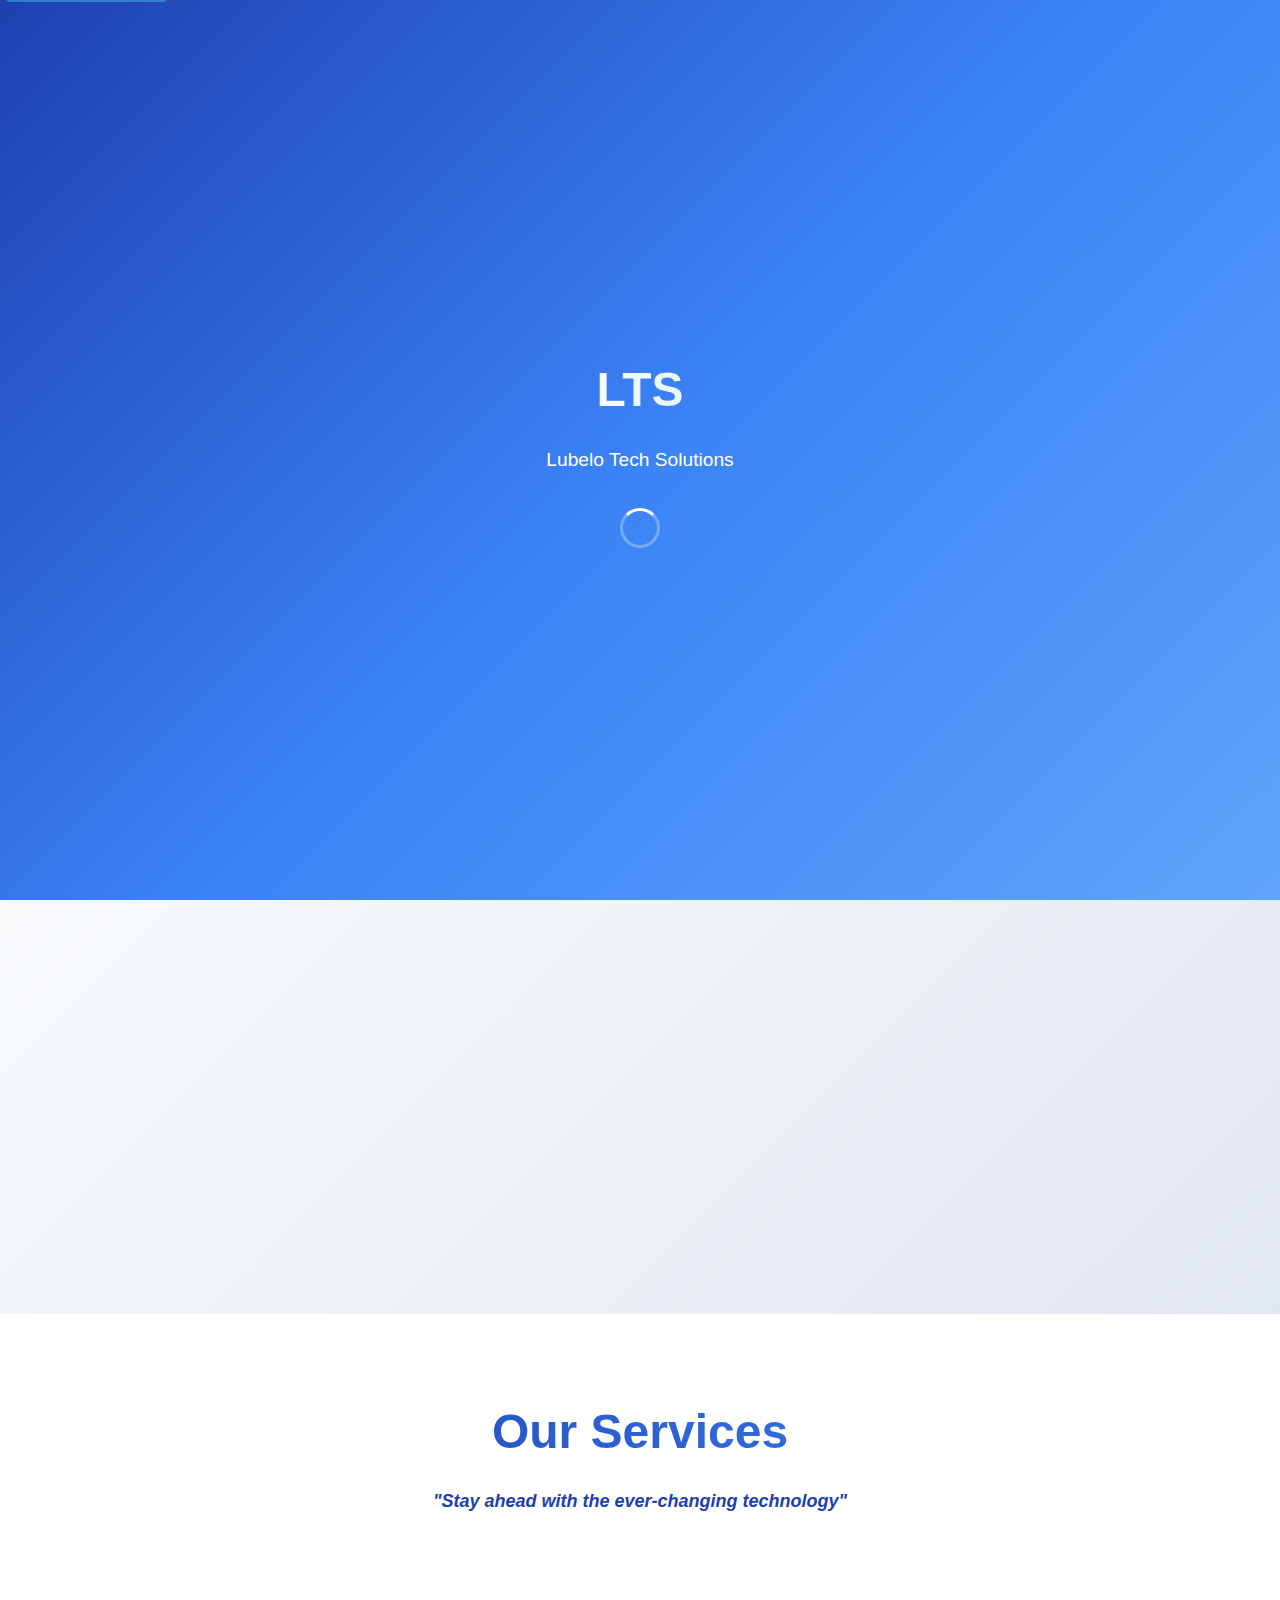
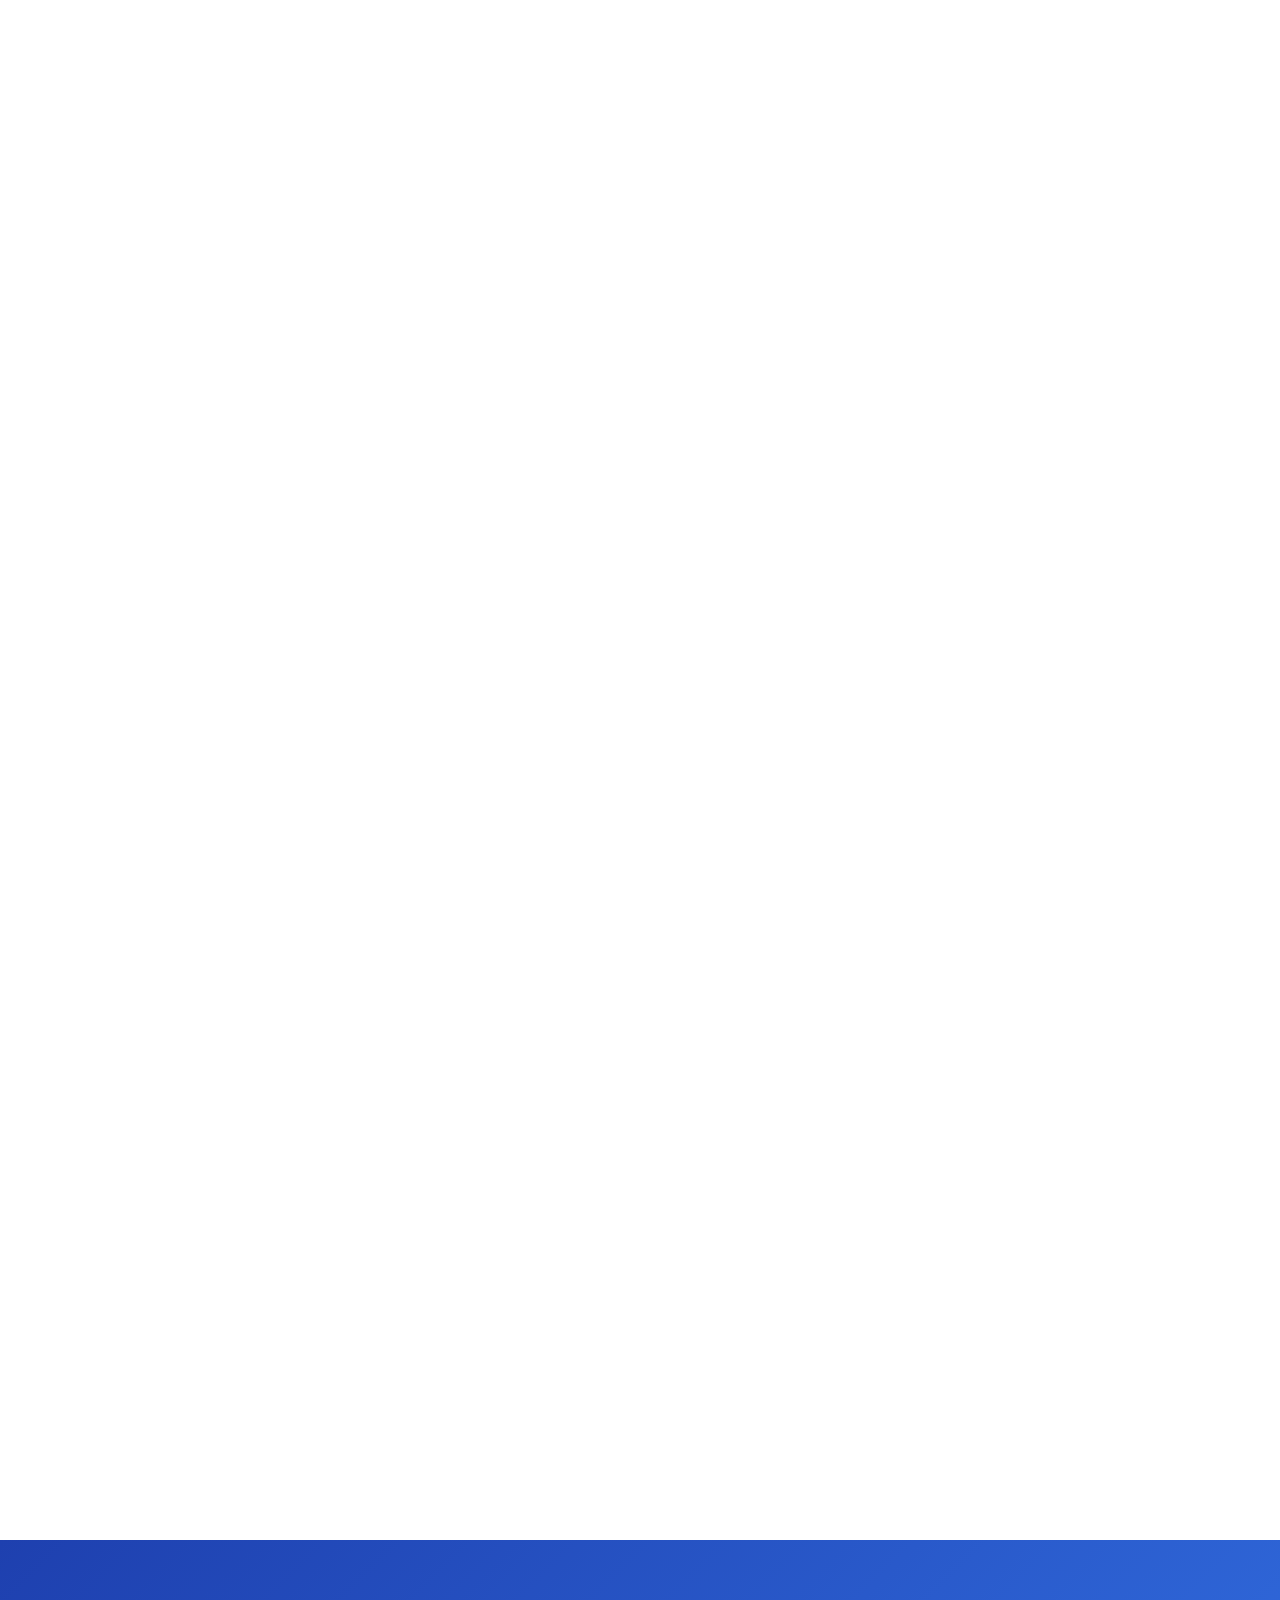
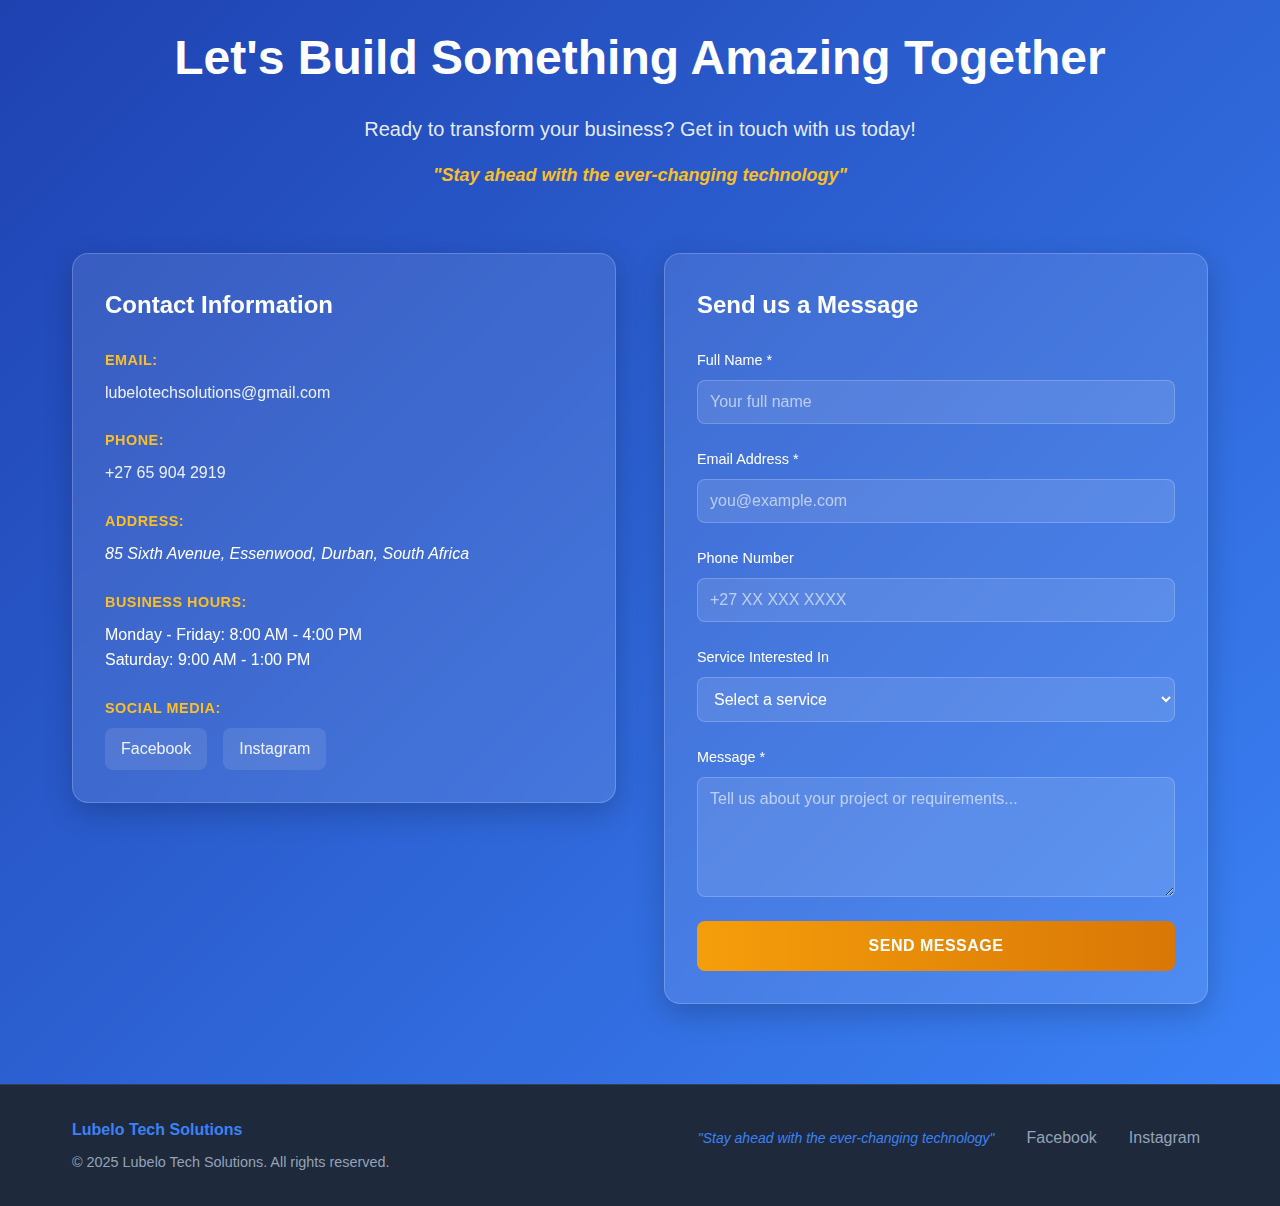
<file: index.html>
<!DOCTYPE html>
<html lang="en">
<head>
    <meta charset="UTF-8">
    <meta name="google-site-verification" content="DwXBTq2AHGKpTJdeKdavl1dFDHD_3O7kq5tmnjCTs0k" />    <meta name="viewport" content="width=device-width, initial-scale=1.0">
    <title>Lubelo Tech Solutions - Professional IT Services in Durban</title>
    <meta name="description" content="Lubelo Tech Solutions provides professional IT services in Durban including website design, cybersecurity, cloud services, and technical support. Stay ahead with ever-changing technology.">
    <meta name="keywords" content="IT services Durban, website design, cybersecurity, cloud services, technical support, Lubelo Tech Solutions">
    <meta name="author" content="Lubelo Tech Solutions">
    
    <!-- Open Graph Meta Tags -->
    <meta property="og:title" content="Lubelo Tech Solutions - Professional IT Services">
    <meta property="og:description" content="Your trusted partner for digital transformation and technology excellence in Durban.">
    <meta property="og:type" content="website">
    <meta property="og:url" content="https://lubelotechsolutions.com">
    
    <!-- Favicon -->
    <link rel="icon" type="image/x-icon" href="data:image/svg+xml,<svg xmlns='http://www.w3.org/2000/svg' viewBox='0 0 100 100'><text y='.9em' font-size='90'>💻</text></svg>">
    
    <!-- Preload critical resources -->
    <link rel="preload" href="styles.css" as="style">
    <link rel="preload" href="script.js" as="script">
    
    <link rel="stylesheet" href="styles.css">
</head>
<body>
    <!-- Loading Screen -->
    <div id="loading-screen" class="loading-screen">
        <div class="loading-content">
            <div class="loading-logo">LTS</div>
            <div class="loading-text">Lubelo Tech Solutions</div>
            <div class="loading-spinner"></div>
        </div>
    </div>

    <!-- Header -->
    <header id="header" class="header" role="banner">
        <div class="container">
            <div class="navbar">
                <div class="brand" aria-label="Lubelo Tech Solutions">
                    <span class="brand-text">Lubelo Tech Solutions</span>
                </div>
                
                <!-- Desktop Navigation -->
                <nav class="nav-desktop" role="navigation" aria-label="Main navigation">
                    <a href="#home" class="nav-link" aria-label="Go to Home section">Home</a>
                    <a href="#about" class="nav-link" aria-label="Go to About section">About</a>
                    <a href="#services" class="nav-link" aria-label="Go to Services section">Services</a>
                    <a href="#contact" class="nav-link" aria-label="Go to Contact section">Contact</a>
                </nav>

                <!-- Mobile Menu Button -->
                <button class="menu-toggle" id="menu-toggle" aria-label="Toggle mobile menu" aria-expanded="false">
                    <span class="hamburger"></span>
                    <span class="hamburger"></span>
                    <span class="hamburger"></span>
                </button>
            </div>

            <!-- Mobile Navigation -->
            <div class="nav-mobile" id="nav-mobile" role="navigation" aria-label="Mobile navigation">
                <nav>
                    <a href="#home" class="nav-link-mobile" aria-label="Go to Home section">Home</a>
                    <a href="#about" class="nav-link-mobile" aria-label="Go to About section">About</a>
                    <a href="#services" class="nav-link-mobile" aria-label="Go to Services section">Services</a>
                    <a href="#contact" class="nav-link-mobile" aria-label="Go to Contact section">Contact</a>
                </nav>
            </div>
        </div>
    </header>

    <!-- Skip to main content for accessibility -->
    <a href="#main-content" class="skip-link">Skip to main content</a>

    <main id="main-content">
        <!-- Hero Section -->
        <section id="home" class="hero" role="banner" aria-label="Hero section">
            <div class="hero-background" aria-hidden="true"></div>
            <div class="hero-overlay" aria-hidden="true"></div>
            
            <!-- Animated Background Elements -->
            <div class="hero-animations" aria-hidden="true">
                <div class="floating-circle circle-1"></div>
                <div class="floating-circle circle-2"></div>
            </div>

            <div class="hero-content">
                <h1 class="hero-title">
                    Empowering Your Business with 
                    <span class="hero-highlight">Innovative IT Solutions</span>
                </h1>
                <div class="hero-slogan" role="text">"Stay ahead with the ever-changing technology"</div>
                <button class="btn-primary" onclick="scrollToSection('contact')" aria-label="Contact us to get started">
                    Get Started Today
                </button>
            </div>
        </section>

        <!-- About Section -->
        <section id="about" class="about" role="region" aria-labelledby="about-heading">
            <div class="container">
                <h2 id="about-heading" class="sr-only">About Lubelo Tech Solutions</h2>
                <div class="about-grid">
                    <article class="about-card card-one">
                        <h3>Who We Are</h3>
                        <p>Lubelo Tech Solutions is a Durban-based tech company focused on delivering cost-effective IT services and digital solutions to individuals, startups, and small businesses across South Africa.</p>
                    </article>

                    <article class="about-card card-two">
                        <h3>Vision</h3>
                        <p>To be a trusted leader in South Africa's tech landscape by enabling individuals and businesses to thrive through accessible and innovative technology solutions.</p>
                    </article>

                    <article class="about-card card-three">
                        <h3>Mission</h3>
                        <p>To deliver human-centered, professional, and practical tech solutions that support local economic development and digital transformation — one client at a time.</p>
                    </article>
                </div>
            </div>
        </section>

        <!-- Services Section -->
        <section id="services" class="services" role="region" aria-labelledby="services-heading">
            <div class="container">
                <div class="section-header">
                    <h2 id="services-heading" class="section-title">Our Services</h2>
                    <p class="section-slogan">"Stay ahead with the ever-changing technology"</p>
                </div>

                <div class="services-grid" role="list">
                    <article class="service-card" role="listitem">
                        <div class="service-icon" aria-hidden="true">
                            <svg width="32" height="32" viewBox="0 0 24 24" fill="none" stroke="currentColor" stroke-width="2" aria-hidden="true">
                                <polyline points="16,18 22,12 16,6"></polyline>
                                <polyline points="8,6 2,12 8,18"></polyline>
                            </svg>
                        </div>
                        <h3>Custom Website Design</h3>
                        <p>Professional, responsive websites using modern technologies like HTML5, CSS3, React, and WordPress. Built for performance, SEO, and exceptional user experience.</p>
                    </article>

                    <article class="service-card" role="listitem">
                        <div class="service-icon" aria-hidden="true">
                            <svg width="32" height="32" viewBox="0 0 24 24" fill="none" stroke="currentColor" stroke-width="2" aria-hidden="true">
                                <circle cx="12" cy="12" r="10"></circle>
                                <path d="m4.93 4.93 4.24 4.24"></path>
                                <path d="m14.83 9.17 4.24-4.24"></path>
                                <path d="m14.83 14.83 4.24 4.24"></path>
                                <path d="m9.17 14.83-4.24 4.24"></path>
                            </svg>
                        </div>
                        <h3>E-commerce Development</h3>
                        <p>Secure, scalable online stores with integrated payment gateways. Specializing in WooCommerce, Shopify, and custom solutions that drive sales and revenue growth.</p>
                    </article>

                    <article class="service-card" role="listitem">
                        <div class="service-icon" aria-hidden="true">
                            <svg width="32" height="32" viewBox="0 0 24 24" fill="none" stroke="currentColor" stroke-width="2" aria-hidden="true">
                                <ellipse cx="12" cy="5" rx="9" ry="3"></ellipse>
                                <path d="m3 5 9 9 9-9"></path>
                                <path d="m3 12 9 9 9-9"></path>
                                <path d="m3 5v14c0 1.66 4 3 9 3s9-1.34 9-3V5"></path>
                            </svg>
                        </div>
                        <h3>CMS Solutions</h3>
                        <p>User-friendly content management systems built on WordPress, Joomla, or custom platforms. Easy to update, secure, and scalable for your business growth.</p>
                    </article>

                    <article class="service-card" role="listitem">
                        <div class="service-icon" aria-hidden="true">
                            <svg width="32" height="32" viewBox="0 0 24 24" fill="none" stroke="currentColor" stroke-width="2" aria-hidden="true">
                                <polygon points="13,2 3,14 12,14 11,22 21,10 12,10 13,2"></polygon>
                            </svg>
                        </div>
                        <h3>Landing Pages</h3>
                        <p>High-converting single-page microsites designed for campaigns, product launches, and lead generation. Optimized for maximum conversion rates and ROI.</p>
                    </article>

                    <article class="service-card" role="listitem">
                        <div class="service-icon" aria-hidden="true">
                            <svg width="32" height="32" viewBox="0 0 24 24" fill="none" stroke="currentColor" stroke-width="2" aria-hidden="true">
                                <path d="M14.7 6.3a1 1 0 0 0 0 1.4l1.6 1.6a1 1 0 0 0 1.4 0l3.77-3.77a6 6 0 0 1-7.94 7.94l-6.91 6.91a2.12 2.12 0 0 1-3-3l6.91-6.91a6 6 0 0 1 7.94-7.94l-3.76 3.76z"></path>
                            </svg>
                        </div>
                        <h3>Website Maintenance</h3>
                        <p>Comprehensive ongoing support including security updates, plugin management, performance optimization, and regular backups to keep your site running smoothly.</p>
                    </article>

                    <article class="service-card" role="listitem">
                        <div class="service-icon" aria-hidden="true">
                            <svg width="32" height="32" viewBox="0 0 24 24" fill="none" stroke="currentColor" stroke-width="2" aria-hidden="true">
                                <rect width="20" height="14" x="2" y="3" rx="2"></rect>
                                <line x1="8" x2="16" y1="21" y2="21"></line>
                                <line x1="12" x2="12" y1="17" y2="21"></line>
                            </svg>
                        </div>
                        <h3>SEO Services</h3>
                        <p>Complete SEO optimization including on-page setup, technical audits, speed improvements, and keyword strategy to boost your search rankings and visibility.</p>
                    </article>

                    <article class="service-card" role="listitem">
                        <div class="service-icon" aria-hidden="true">
                            <svg width="32" height="32" viewBox="0 0 24 24" fill="none" stroke="currentColor" stroke-width="2" aria-hidden="true">
                                <path d="m3 11 18-5v12L3 14v-3z"></path>
                                <path d="m11.6 16.8a3 3 0 1 1-5.8-1.6"></path>
                            </svg>
                        </div>
                        <h3>Help Desk Support</h3>
                        <p>Professional remote and on-site technical support for hardware, software, and user devices. Quick response times and expert problem resolution guaranteed.</p>
                    </article>

                    <article class="service-card" role="listitem">
                        <div class="service-icon" aria-hidden="true">
                            <svg width="32" height="32" viewBox="0 0 24 24" fill="none" stroke="currentColor" stroke-width="2" aria-hidden="true">
                                <rect width="16" height="6" x="4" y="2" rx="2"></rect>
                                <rect width="6" height="16" x="9" y="4" rx="2"></rect>
                            </svg>
                        </div>
                        <h3>Network Setup & Configuration</h3>
                        <p>Professional LAN/Wi-Fi setup, router configuration, and secure networking solutions. Ensuring reliable, fast, and secure connectivity for your business operations.</p>
                    </article>

                    <article class="service-card" role="listitem">
                        <div class="service-icon" aria-hidden="true">
                            <svg width="32" height="32" viewBox="0 0 24 24" fill="none" stroke="currentColor" stroke-width="2" aria-hidden="true">
                                <path d="M12 22s8-4 8-10V5l-8-3-8 3v7c0 6 8 10 8 10"></path>
                            </svg>
                        </div>
                        <h3>Cybersecurity Solutions</h3>
                        <p>Comprehensive security including antivirus deployment, firewall configuration, and staff training on security best practices to protect your business from threats.</p>
                    </article>

                    <article class="service-card" role="listitem">
                        <div class="service-icon" aria-hidden="true">
                            <svg width="32" height="32" viewBox="0 0 24 24" fill="none" stroke="currentColor" stroke-width="2" aria-hidden="true">
                                <path d="M4 14.899A7 7 0 1 1 15.71 8h1.79a4.5 4.5 0 0 1 2.5 8.242"></path>
                                <path d="m12 12-3 3h6l-3-3Z"></path>
                            </svg>
                        </div>
                        <h3>Cloud Services & Migration</h3>
                        <p>Seamless migration to Microsoft 365, Google Workspace, AWS, and other cloud platforms. Improve collaboration, security, and accessibility for your team.</p>
                    </article>

                    <article class="service-card" role="listitem">
                        <div class="service-icon" aria-hidden="true">
                            <svg width="32" height="32" viewBox="0 0 24 24" fill="none" stroke="currentColor" stroke-width="2" aria-hidden="true">
                                <path d="M16 21v-2a4 4 0 0 0-4-4H6a4 4 0 0 0-4 4v2"></path>
                                <circle cx="9" cy="7" r="4"></circle>
                                <path d="m22 21-3-3m0 0a5.5 5.5 0 1 1-7.78-7.78 5.5 5.5 0 0 1 7.78 7.78Z"></path>
                            </svg>
                        </div>
                        <h3>CCTV Installation & Maintenance</h3>
                        <p>Professional surveillance solutions for homes and businesses. Complete installation, setup, and ongoing maintenance for enhanced security and peace of mind.</p>
                    </article>

                    <article class="service-card" role="listitem">
                        <div class="service-icon" aria-hidden="true">
                            <svg width="32" height="32" viewBox="0 0 24 24" fill="none" stroke="currentColor" stroke-width="2" aria-hidden="true">
                                <rect width="14" height="20" x="5" y="2" rx="2" ry="2"></rect>
                                <path d="M12 18h.01"></path>
                            </svg>
                        </div>
                        <h3>Bulk SMS & Email Campaigns</h3>
                        <p>Cost-effective bulk messaging services to reach your clients instantly. Perfect for promotions, updates, and customer communication campaigns with high delivery rates.</p>
                    </article>
                </div>
            </div>
        </section>

        <!-- Contact Section -->
        <section id="contact" class="contact" role="region" aria-labelledby="contact-heading">
            <div class="container">
                <div class="section-header">
                    <h2 id="contact-heading" class="section-title-white">Let's Build Something Amazing Together</h2>
                    <p class="section-description-white">Ready to transform your business? Get in touch with us today!</p>
                    <p class="section-slogan-white">"Stay ahead with the ever-changing technology"</p>
                </div>

                <div class="contact-grid">
                    <!-- Contact Info -->
                    <div class="contact-info">
                        <div class="contact-card">
                            <h3>Contact Information</h3>
                            <div class="contact-details">
                                <div class="contact-item">
                                    <p class="contact-label">Email:</p>
                                    <a href="mailto:info@lubelotechsolutions.co.za" aria-label="Send email to Lubelo Tech Solutions">lubelotechsolutions@gmail.com</a>
                                </div>
                                <div class="contact-item">
                                    <p class="contact-label">Phone:</p>
                                    <a href="tel:+27659042919" aria-label="Call Lubelo Tech Solutions">+27 65 904 2919</a>
                                </div>
                                <div class="contact-item">
                                    <p class="contact-label">Address:</p>
                                    <address>85 Sixth Avenue, Essenwood, Durban, South Africa</address>
                                </div>
                                <div class="contact-item">
                                    <p class="contact-label">Business Hours:</p>
                                    <p>Monday - Friday: 8:00 AM - 4:00 PM<br>Saturday: 9:00 AM - 1:00 PM</p>
                                </div>
                                <div class="contact-item">
                                    <p class="contact-label">Social Media:</p>
                                    <div class="social-links">
                                        <a href="https://facebook.com/LubeloTechSolutions" target="_blank" rel="noopener noreferrer" aria-label="Visit our Facebook page">Facebook</a>
                                        <a href="https://www.instagram.com/lubelo_tech_solutions/" target="_blank" rel="noopener noreferrer" aria-label="Visit our Instagram page">Instagram</a>
                                    </div>
                                </div>
                            </div>
                        </div>
                    </div>

                    <!-- Contact Form -->
                    <div class="contact-form-container">
                        <div class="contact-card">
                            <h3>Send us a Message</h3>
                            <form id="contact-form" class="contact-form" novalidate>
                                <div class="form-group">
                                    <label for="name">Full Name *</label>
                                    <input type="text" id="name" name="name" placeholder="Your full name" required aria-required="true">
                                    <span class="error-message" id="name-error"></span>
                                </div>
                                <div class="form-group">
                                    <label for="email">Email Address *</label>
                                    <input type="email" id="email" name="email" placeholder="you@example.com" required aria-required="true">
                                    <span class="error-message" id="email-error"></span>
                                </div>
                                <div class="form-group">
                                    <label for="phone">Phone Number</label>
                                    <input type="tel" id="phone" name="phone" placeholder="+27 XX XXX XXXX">
                                </div>
                                <div class="form-group">
                                    <label for="service">Service Interested In</label>
                                    <select id="service" name="service">
                                        <option value="">Select a service</option>
                                        <option value="website-design">Custom Website Design</option>
                                        <option value="ecommerce">E-commerce Development</option>
                                        <option value="cms">CMS Solutions</option>
                                        <option value="landing-pages">Landing Pages</option>
                                        <option value="maintenance">Website Maintenance</option>
                                        <option value="seo">SEO Services</option>
                                        <option value="support">Help Desk Support</option>
                                        <option value="network">Network Setup</option>
                                        <option value="cybersecurity">Cybersecurity</option>
                                        <option value="cloud">Cloud Services</option>
                                        <option value="cctv">CCTV Installation</option>
                                        <option value="sms-email">Bulk SMS & Email</option>
                                        <option value="other">Other</option>
                                    </select>
                                </div>
                                <div class="form-group">
                                    <label for="message">Message *</label>
                                    <textarea id="message" name="message" placeholder="Tell us about your project or requirements..." required aria-required="true"></textarea>
                                    <span class="error-message" id="message-error"></span>
                                </div>
                                <button type="submit" class="btn-submit" aria-label="Send your message">
                                    <span class="btn-text">Send Message</span>
                                    <span class="btn-loading" style="display: none;">Sending...</span>
                                </button>
                                <div id="form-message" class="form-message" role="alert" aria-live="polite"></div>
                            </form>
                        </div>
                    </div>
                </div>
            </div>
        </section>
    </main>

    <!-- Footer -->
    <footer class="footer" role="contentinfo">
        <div class="container">
            <div class="footer-content">
                <div class="footer-left">
                    <div class="footer-brand">
                        <span>Lubelo Tech Solutions</span>
                    </div>
                    <p class="footer-text">© 2025 Lubelo Tech Solutions. All rights reserved.</p>
                </div>
                <div class="footer-right">
                    <p class="footer-slogan">"Stay ahead with the ever-changing technology"</p>
                    <div class="footer-social">
                        <a href="https://facebook.com/LubeloTechSolutions" target="_blank" rel="noopener noreferrer" aria-label="Visit our Facebook page">Facebook</a>
                        <a href="https://www.instagram.com/lubelo_tech_solutions/" target="_blank" rel="noopener noreferrer" aria-label="Visit our Instagram page">Instagram</a>
                    </div>
                </div>
            </div>
        </div>
    </footer>

    <!-- Back to Top Button -->
    <button id="back-to-top" class="back-to-top" aria-label="Back to top" style="display: none;">
        <svg width="24" height="24" viewBox="0 0 24 24" fill="none" stroke="currentColor" stroke-width="2">
            <path d="m18 15-6-6-6 6"/>
        </svg>
    </button>

    <script src="script.js"></script>
</body>
</html>
</file>
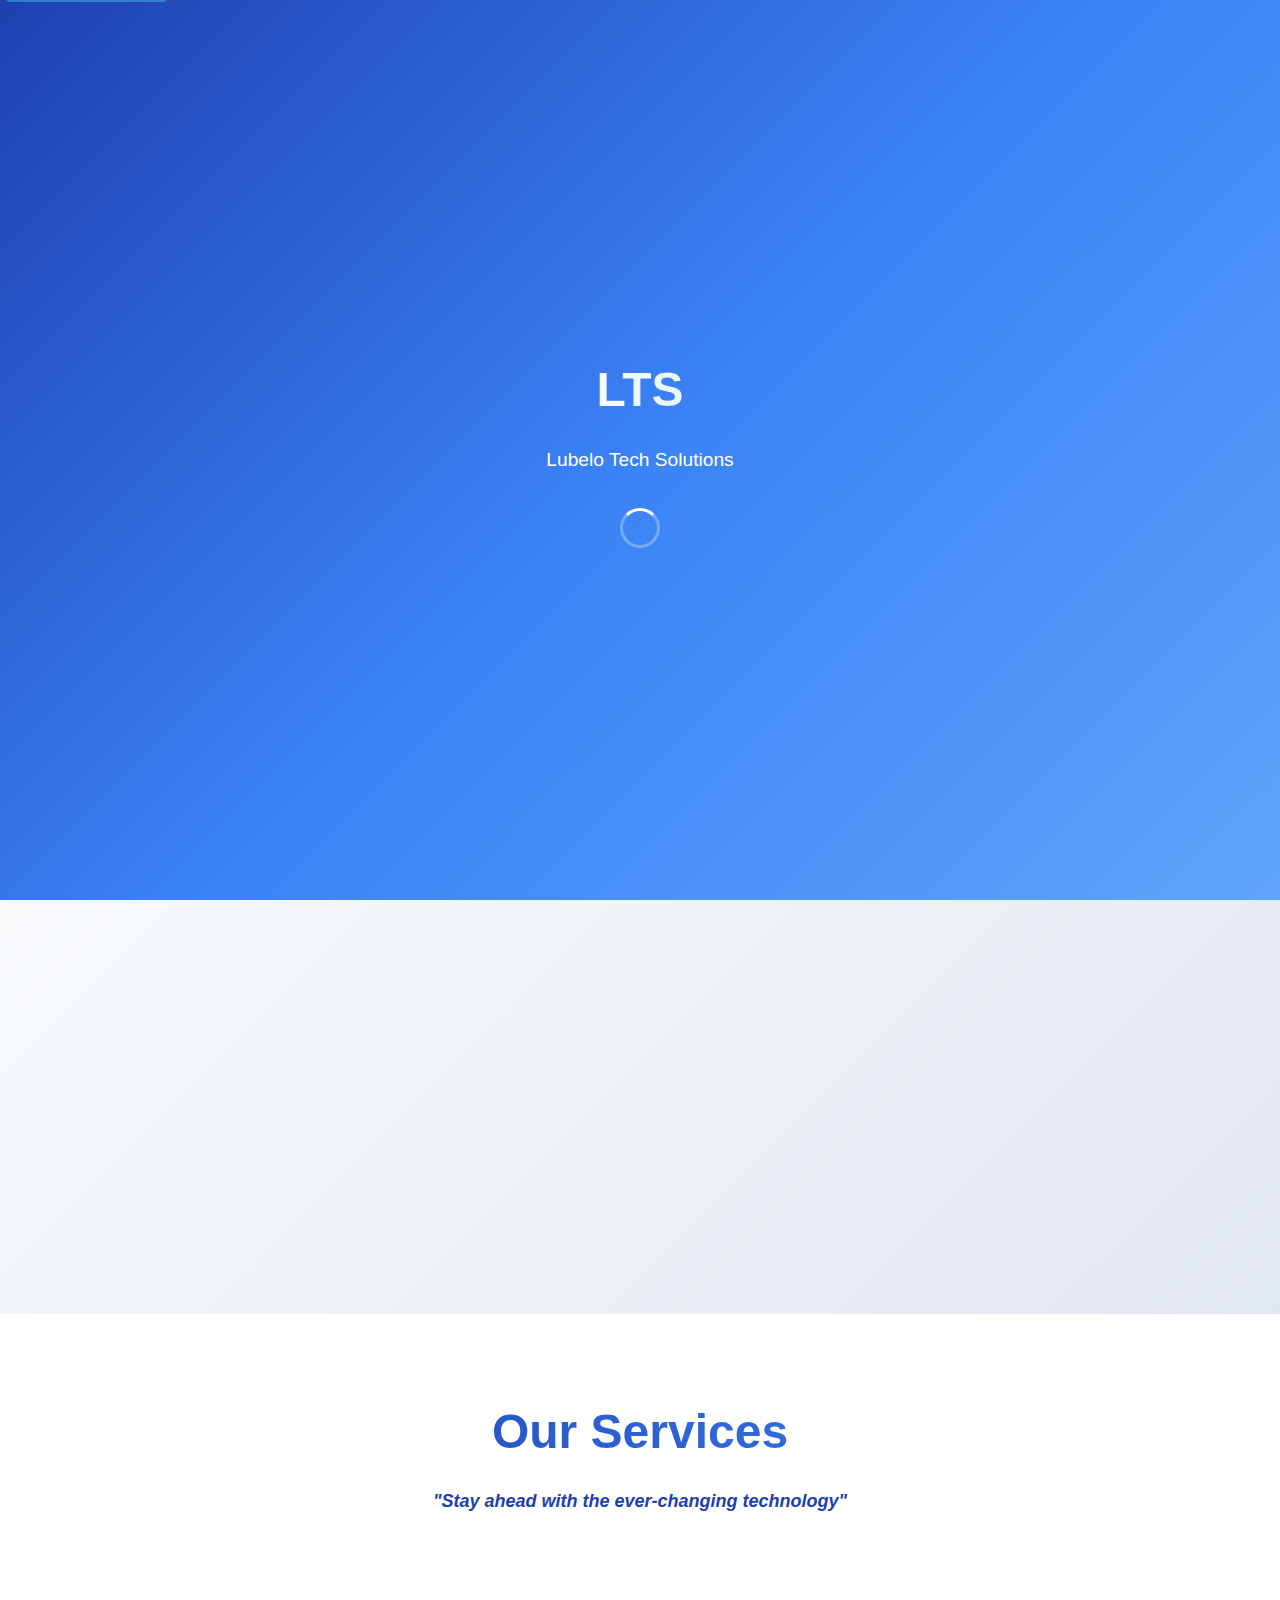
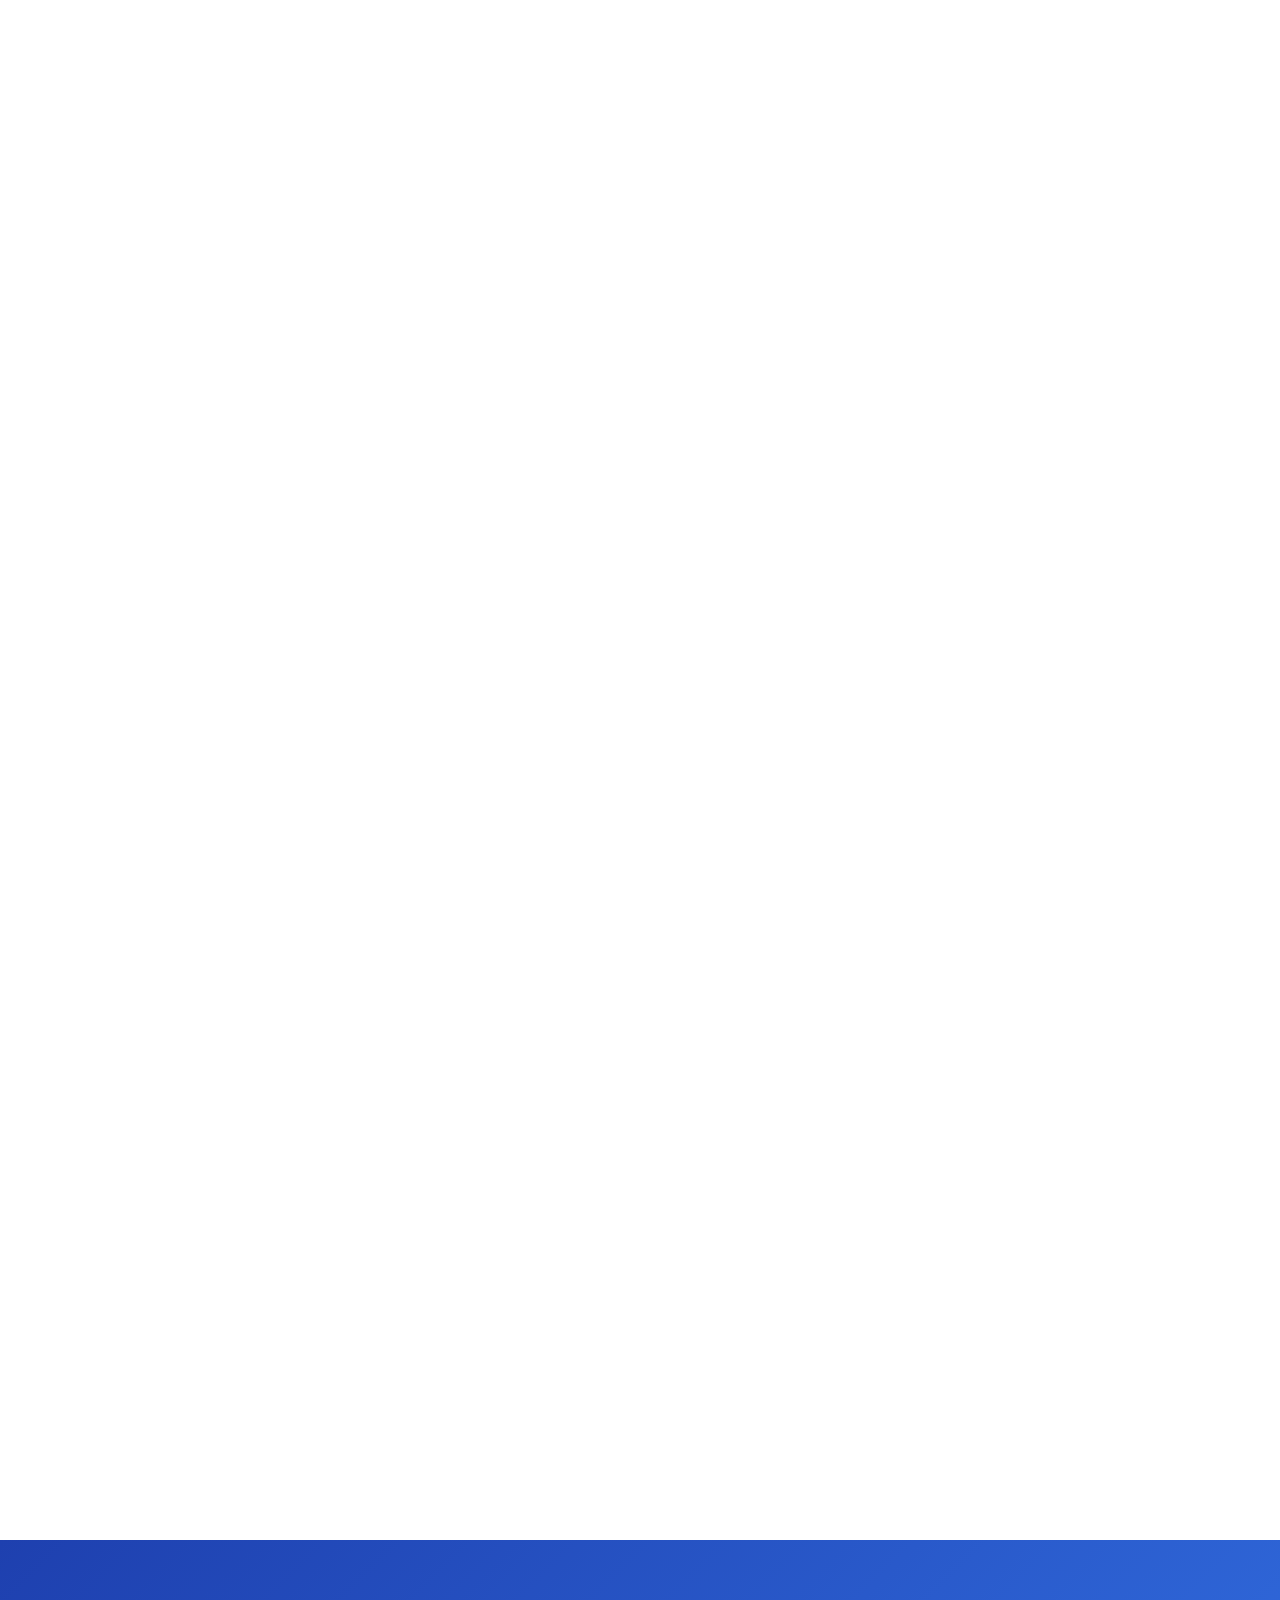
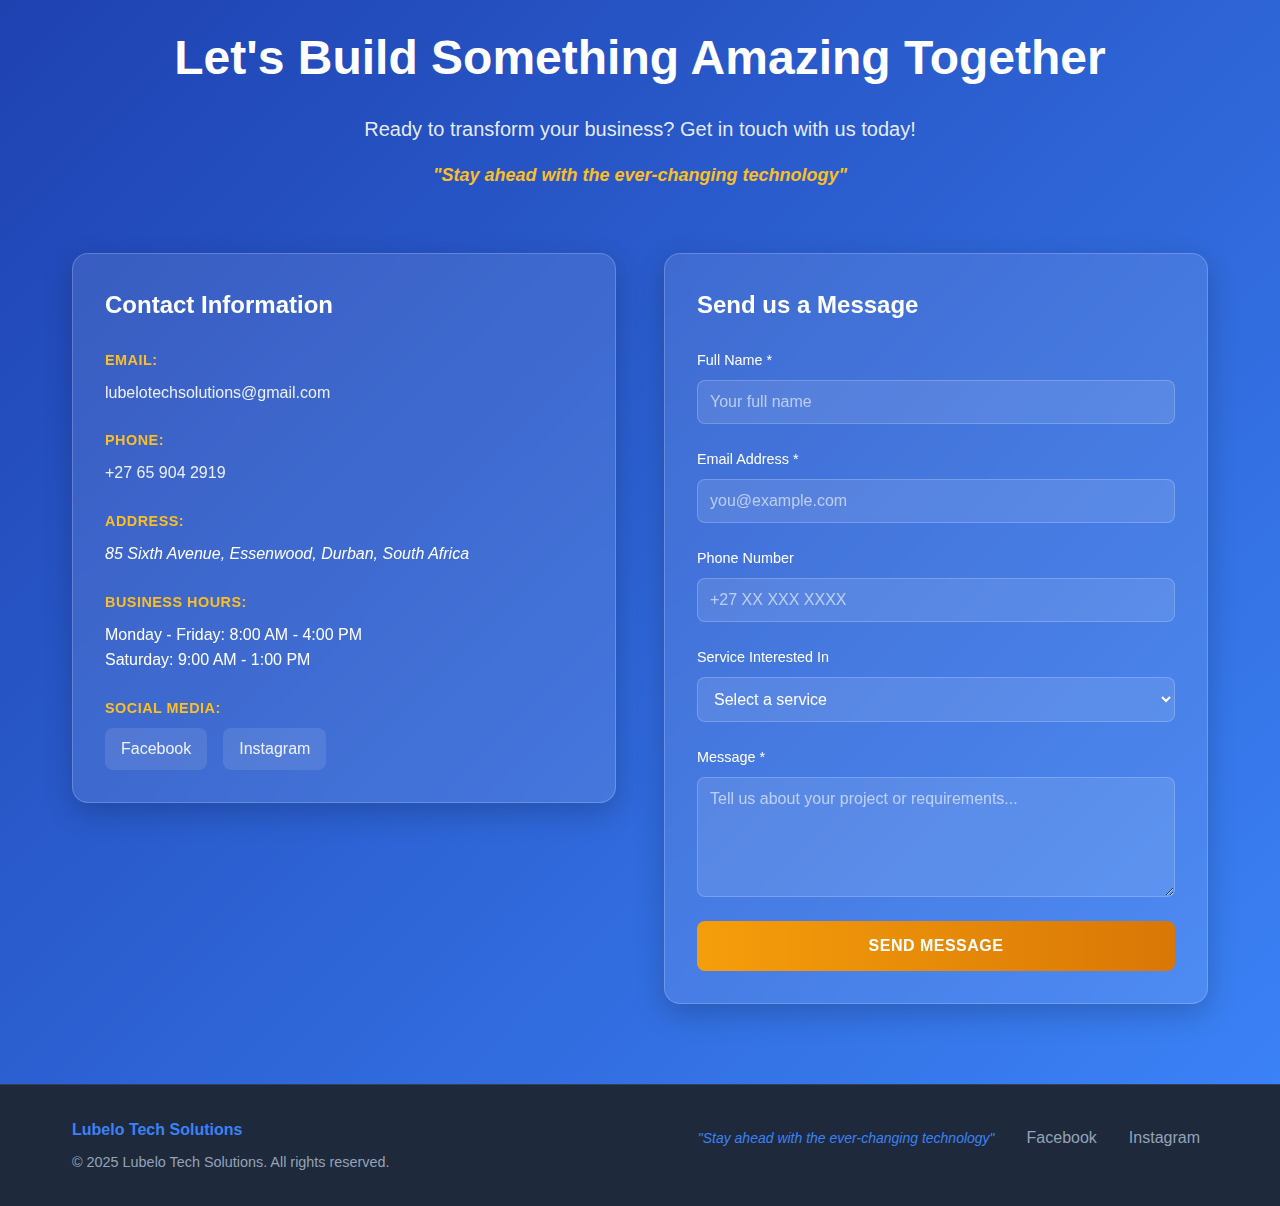
<file: Final/index.html>
<!DOCTYPE html>
<html lang="en">
<head>
    <meta charset="UTF-8">
    <meta name="viewport" content="width=device-width, initial-scale=1.0">
    <title>Lubelo Tech Solutions - Professional IT Services in Durban</title>
    <meta name="description" content="Lubelo Tech Solutions provides professional IT services in Durban including website design, cybersecurity, cloud services, and technical support. Stay ahead with ever-changing technology.">
    <meta name="keywords" content="IT services Durban, website design, cybersecurity, cloud services, technical support, Lubelo Tech Solutions">
    <meta name="author" content="Lubelo Tech Solutions">
    
    <!-- Open Graph Meta Tags -->
    <meta property="og:title" content="Lubelo Tech Solutions - Professional IT Services">
    <meta property="og:description" content="Your trusted partner for digital transformation and technology excellence in Durban.">
    <meta property="og:type" content="website">
    <meta property="og:url" content="https://lubelotechsolutions.com">
    
    <!-- Favicon -->
    <link rel="icon" type="image/x-icon" href="data:image/svg+xml,<svg xmlns='http://www.w3.org/2000/svg' viewBox='0 0 100 100'><text y='.9em' font-size='90'>💻</text></svg>">
    
    <!-- Preload critical resources -->
    <link rel="preload" href="styles.css" as="style">
    <link rel="preload" href="script.js" as="script">
    
    <link rel="stylesheet" href="styles.css">
</head>
<body>
    <!-- Loading Screen -->
    <div id="loading-screen" class="loading-screen">
        <div class="loading-content">
            <div class="loading-logo">LTS</div>
            <div class="loading-text">Lubelo Tech Solutions</div>
            <div class="loading-spinner"></div>
        </div>
    </div>

    <!-- Header -->
    <header id="header" class="header" role="banner">
        <div class="container">
            <div class="navbar">
                <div class="brand" aria-label="Lubelo Tech Solutions">
                    <span class="brand-text">Lubelo Tech Solutions</span>
                </div>
                
                <!-- Desktop Navigation -->
                <nav class="nav-desktop" role="navigation" aria-label="Main navigation">
                    <a href="#home" class="nav-link" aria-label="Go to Home section">Home</a>
                    <a href="#about" class="nav-link" aria-label="Go to About section">About</a>
                    <a href="#services" class="nav-link" aria-label="Go to Services section">Services</a>
                    <a href="#contact" class="nav-link" aria-label="Go to Contact section">Contact</a>
                </nav>

                <!-- Mobile Menu Button -->
                <button class="menu-toggle" id="menu-toggle" aria-label="Toggle mobile menu" aria-expanded="false">
                    <span class="hamburger"></span>
                    <span class="hamburger"></span>
                    <span class="hamburger"></span>
                </button>
            </div>

            <!-- Mobile Navigation -->
            <div class="nav-mobile" id="nav-mobile" role="navigation" aria-label="Mobile navigation">
                <nav>
                    <a href="#home" class="nav-link-mobile" aria-label="Go to Home section">Home</a>
                    <a href="#about" class="nav-link-mobile" aria-label="Go to About section">About</a>
                    <a href="#services" class="nav-link-mobile" aria-label="Go to Services section">Services</a>
                    <a href="#contact" class="nav-link-mobile" aria-label="Go to Contact section">Contact</a>
                </nav>
            </div>
        </div>
    </header>

    <!-- Skip to main content for accessibility -->
    <a href="#main-content" class="skip-link">Skip to main content</a>

    <main id="main-content">
        <!-- Hero Section -->
        <section id="home" class="hero" role="banner" aria-label="Hero section">
            <div class="hero-background" aria-hidden="true"></div>
            <div class="hero-overlay" aria-hidden="true"></div>
            
            <!-- Animated Background Elements -->
            <div class="hero-animations" aria-hidden="true">
                <div class="floating-circle circle-1"></div>
                <div class="floating-circle circle-2"></div>
            </div>

            <div class="hero-content">
                <h1 class="hero-title">
                    Empowering Your Business with 
                    <span class="hero-highlight">Innovative IT Solutions</span>
                </h1>
                <div class="hero-slogan" role="text">"Stay ahead with the ever-changing technology"</div>
                <button class="btn-primary" onclick="scrollToSection('contact')" aria-label="Contact us to get started">
                    Get Started Today
                </button>
            </div>
        </section>

        <!-- About Section -->
        <section id="about" class="about" role="region" aria-labelledby="about-heading">
            <div class="container">
                <h2 id="about-heading" class="sr-only">About Lubelo Tech Solutions</h2>
                <div class="about-grid">
                    <article class="about-card card-one">
                        <h3>Who We Are</h3>
                        <p>Lubelo Tech Solutions is a Durban-based tech company focused on delivering cost-effective IT services and digital solutions to individuals, startups, and small businesses across South Africa.</p>
                    </article>

                    <article class="about-card card-two">
                        <h3>Vision</h3>
                        <p>To be a trusted leader in South Africa's tech landscape by enabling individuals and businesses to thrive through accessible and innovative technology solutions.</p>
                    </article>

                    <article class="about-card card-three">
                        <h3>Mission</h3>
                        <p>To deliver human-centered, professional, and practical tech solutions that support local economic development and digital transformation — one client at a time.</p>
                    </article>
                </div>
            </div>
        </section>

        <!-- Services Section -->
        <section id="services" class="services" role="region" aria-labelledby="services-heading">
            <div class="container">
                <div class="section-header">
                    <h2 id="services-heading" class="section-title">Our Services</h2>
                    <p class="section-slogan">"Stay ahead with the ever-changing technology"</p>
                </div>

                <div class="services-grid" role="list">
                    <article class="service-card" role="listitem">
                        <div class="service-icon" aria-hidden="true">
                            <svg width="32" height="32" viewBox="0 0 24 24" fill="none" stroke="currentColor" stroke-width="2" aria-hidden="true">
                                <polyline points="16,18 22,12 16,6"></polyline>
                                <polyline points="8,6 2,12 8,18"></polyline>
                            </svg>
                        </div>
                        <h3>Custom Website Design</h3>
                        <p>Professional, responsive websites using modern technologies like HTML5, CSS3, React, and WordPress. Built for performance, SEO, and exceptional user experience.</p>
                    </article>

                    <article class="service-card" role="listitem">
                        <div class="service-icon" aria-hidden="true">
                            <svg width="32" height="32" viewBox="0 0 24 24" fill="none" stroke="currentColor" stroke-width="2" aria-hidden="true">
                                <circle cx="12" cy="12" r="10"></circle>
                                <path d="m4.93 4.93 4.24 4.24"></path>
                                <path d="m14.83 9.17 4.24-4.24"></path>
                                <path d="m14.83 14.83 4.24 4.24"></path>
                                <path d="m9.17 14.83-4.24 4.24"></path>
                            </svg>
                        </div>
                        <h3>E-commerce Development</h3>
                        <p>Secure, scalable online stores with integrated payment gateways. Specializing in WooCommerce, Shopify, and custom solutions that drive sales and revenue growth.</p>
                    </article>

                    <article class="service-card" role="listitem">
                        <div class="service-icon" aria-hidden="true">
                            <svg width="32" height="32" viewBox="0 0 24 24" fill="none" stroke="currentColor" stroke-width="2" aria-hidden="true">
                                <ellipse cx="12" cy="5" rx="9" ry="3"></ellipse>
                                <path d="m3 5 9 9 9-9"></path>
                                <path d="m3 12 9 9 9-9"></path>
                                <path d="m3 5v14c0 1.66 4 3 9 3s9-1.34 9-3V5"></path>
                            </svg>
                        </div>
                        <h3>CMS Solutions</h3>
                        <p>User-friendly content management systems built on WordPress, Joomla, or custom platforms. Easy to update, secure, and scalable for your business growth.</p>
                    </article>

                    <article class="service-card" role="listitem">
                        <div class="service-icon" aria-hidden="true">
                            <svg width="32" height="32" viewBox="0 0 24 24" fill="none" stroke="currentColor" stroke-width="2" aria-hidden="true">
                                <polygon points="13,2 3,14 12,14 11,22 21,10 12,10 13,2"></polygon>
                            </svg>
                        </div>
                        <h3>Landing Pages</h3>
                        <p>High-converting single-page microsites designed for campaigns, product launches, and lead generation. Optimized for maximum conversion rates and ROI.</p>
                    </article>

                    <article class="service-card" role="listitem">
                        <div class="service-icon" aria-hidden="true">
                            <svg width="32" height="32" viewBox="0 0 24 24" fill="none" stroke="currentColor" stroke-width="2" aria-hidden="true">
                                <path d="M14.7 6.3a1 1 0 0 0 0 1.4l1.6 1.6a1 1 0 0 0 1.4 0l3.77-3.77a6 6 0 0 1-7.94 7.94l-6.91 6.91a2.12 2.12 0 0 1-3-3l6.91-6.91a6 6 0 0 1 7.94-7.94l-3.76 3.76z"></path>
                            </svg>
                        </div>
                        <h3>Website Maintenance</h3>
                        <p>Comprehensive ongoing support including security updates, plugin management, performance optimization, and regular backups to keep your site running smoothly.</p>
                    </article>

                    <article class="service-card" role="listitem">
                        <div class="service-icon" aria-hidden="true">
                            <svg width="32" height="32" viewBox="0 0 24 24" fill="none" stroke="currentColor" stroke-width="2" aria-hidden="true">
                                <rect width="20" height="14" x="2" y="3" rx="2"></rect>
                                <line x1="8" x2="16" y1="21" y2="21"></line>
                                <line x1="12" x2="12" y1="17" y2="21"></line>
                            </svg>
                        </div>
                        <h3>SEO Services</h3>
                        <p>Complete SEO optimization including on-page setup, technical audits, speed improvements, and keyword strategy to boost your search rankings and visibility.</p>
                    </article>

                    <article class="service-card" role="listitem">
                        <div class="service-icon" aria-hidden="true">
                            <svg width="32" height="32" viewBox="0 0 24 24" fill="none" stroke="currentColor" stroke-width="2" aria-hidden="true">
                                <path d="m3 11 18-5v12L3 14v-3z"></path>
                                <path d="m11.6 16.8a3 3 0 1 1-5.8-1.6"></path>
                            </svg>
                        </div>
                        <h3>Help Desk Support</h3>
                        <p>Professional remote and on-site technical support for hardware, software, and user devices. Quick response times and expert problem resolution guaranteed.</p>
                    </article>

                    <article class="service-card" role="listitem">
                        <div class="service-icon" aria-hidden="true">
                            <svg width="32" height="32" viewBox="0 0 24 24" fill="none" stroke="currentColor" stroke-width="2" aria-hidden="true">
                                <rect width="16" height="6" x="4" y="2" rx="2"></rect>
                                <rect width="6" height="16" x="9" y="4" rx="2"></rect>
                            </svg>
                        </div>
                        <h3>Network Setup & Configuration</h3>
                        <p>Professional LAN/Wi-Fi setup, router configuration, and secure networking solutions. Ensuring reliable, fast, and secure connectivity for your business operations.</p>
                    </article>

                    <article class="service-card" role="listitem">
                        <div class="service-icon" aria-hidden="true">
                            <svg width="32" height="32" viewBox="0 0 24 24" fill="none" stroke="currentColor" stroke-width="2" aria-hidden="true">
                                <path d="M12 22s8-4 8-10V5l-8-3-8 3v7c0 6 8 10 8 10"></path>
                            </svg>
                        </div>
                        <h3>Cybersecurity Solutions</h3>
                        <p>Comprehensive security including antivirus deployment, firewall configuration, and staff training on security best practices to protect your business from threats.</p>
                    </article>

                    <article class="service-card" role="listitem">
                        <div class="service-icon" aria-hidden="true">
                            <svg width="32" height="32" viewBox="0 0 24 24" fill="none" stroke="currentColor" stroke-width="2" aria-hidden="true">
                                <path d="M4 14.899A7 7 0 1 1 15.71 8h1.79a4.5 4.5 0 0 1 2.5 8.242"></path>
                                <path d="m12 12-3 3h6l-3-3Z"></path>
                            </svg>
                        </div>
                        <h3>Cloud Services & Migration</h3>
                        <p>Seamless migration to Microsoft 365, Google Workspace, AWS, and other cloud platforms. Improve collaboration, security, and accessibility for your team.</p>
                    </article>

                    <article class="service-card" role="listitem">
                        <div class="service-icon" aria-hidden="true">
                            <svg width="32" height="32" viewBox="0 0 24 24" fill="none" stroke="currentColor" stroke-width="2" aria-hidden="true">
                                <path d="M16 21v-2a4 4 0 0 0-4-4H6a4 4 0 0 0-4 4v2"></path>
                                <circle cx="9" cy="7" r="4"></circle>
                                <path d="m22 21-3-3m0 0a5.5 5.5 0 1 1-7.78-7.78 5.5 5.5 0 0 1 7.78 7.78Z"></path>
                            </svg>
                        </div>
                        <h3>CCTV Installation & Maintenance</h3>
                        <p>Professional surveillance solutions for homes and businesses. Complete installation, setup, and ongoing maintenance for enhanced security and peace of mind.</p>
                    </article>

                    <article class="service-card" role="listitem">
                        <div class="service-icon" aria-hidden="true">
                            <svg width="32" height="32" viewBox="0 0 24 24" fill="none" stroke="currentColor" stroke-width="2" aria-hidden="true">
                                <rect width="14" height="20" x="5" y="2" rx="2" ry="2"></rect>
                                <path d="M12 18h.01"></path>
                            </svg>
                        </div>
                        <h3>Bulk SMS & Email Campaigns</h3>
                        <p>Cost-effective bulk messaging services to reach your clients instantly. Perfect for promotions, updates, and customer communication campaigns with high delivery rates.</p>
                    </article>
                </div>
            </div>
        </section>

        <!-- Contact Section -->
        <section id="contact" class="contact" role="region" aria-labelledby="contact-heading">
            <div class="container">
                <div class="section-header">
                    <h2 id="contact-heading" class="section-title-white">Let's Build Something Amazing Together</h2>
                    <p class="section-description-white">Ready to transform your business? Get in touch with us today!</p>
                    <p class="section-slogan-white">"Stay ahead with the ever-changing technology"</p>
                </div>

                <div class="contact-grid">
                    <!-- Contact Info -->
                    <div class="contact-info">
                        <div class="contact-card">
                            <h3>Contact Information</h3>
                            <div class="contact-details">
                                <div class="contact-item">
                                    <p class="contact-label">Email:</p>
                                    <a href="mailto:lubelotechsolutions@gmail.com" aria-label="Send email to Lubelo Tech Solutions">lubelotechsolutions@gmail.com</a>
                                </div>
                                <div class="contact-item">
                                    <p class="contact-label">Phone:</p>
                                    <a href="tel:+27659042919" aria-label="Call Lubelo Tech Solutions">+27 65 904 2919</a>
                                </div>
                                <div class="contact-item">
                                    <p class="contact-label">Address:</p>
                                    <address>85 Sixth Avenue, Essenwood, Durban, South Africa</address>
                                </div>
                                <div class="contact-item">
                                    <p class="contact-label">Business Hours:</p>
                                    <p>Monday - Friday: 8:00 AM - 4:00 PM<br>Saturday: 9:00 AM - 1:00 PM</p>
                                </div>
                                <div class="contact-item">
                                    <p class="contact-label">Social Media:</p>
                                    <div class="social-links">
                                        <a href="https://facebook.com/LubeloTechSolutions" target="_blank" rel="noopener noreferrer" aria-label="Visit our Facebook page">Facebook</a>
                                        <a href="https://www.instagram.com/lubelo_tech_solutions/" target="_blank" rel="noopener noreferrer" aria-label="Visit our Instagram page">Instagram</a>
                                    </div>
                                </div>
                            </div>
                        </div>
                    </div>

                    <!-- Contact Form -->
                    <div class="contact-form-container">
                        <div class="contact-card">
                            <h3>Send us a Message</h3>
                            <form id="contact-form" class="contact-form" novalidate>
                                <div class="form-group">
                                    <label for="name">Full Name *</label>
                                    <input type="text" id="name" name="name" placeholder="Your full name" required aria-required="true">
                                    <span class="error-message" id="name-error"></span>
                                </div>
                                <div class="form-group">
                                    <label for="email">Email Address *</label>
                                    <input type="email" id="email" name="email" placeholder="you@example.com" required aria-required="true">
                                    <span class="error-message" id="email-error"></span>
                                </div>
                                <div class="form-group">
                                    <label for="phone">Phone Number</label>
                                    <input type="tel" id="phone" name="phone" placeholder="+27 XX XXX XXXX">
                                </div>
                                <div class="form-group">
                                    <label for="service">Service Interested In</label>
                                    <select id="service" name="service">
                                        <option value="">Select a service</option>
                                        <option value="website-design">Custom Website Design</option>
                                        <option value="ecommerce">E-commerce Development</option>
                                        <option value="cms">CMS Solutions</option>
                                        <option value="landing-pages">Landing Pages</option>
                                        <option value="maintenance">Website Maintenance</option>
                                        <option value="seo">SEO Services</option>
                                        <option value="support">Help Desk Support</option>
                                        <option value="network">Network Setup</option>
                                        <option value="cybersecurity">Cybersecurity</option>
                                        <option value="cloud">Cloud Services</option>
                                        <option value="cctv">CCTV Installation</option>
                                        <option value="sms-email">Bulk SMS & Email</option>
                                        <option value="other">Other</option>
                                    </select>
                                </div>
                                <div class="form-group">
                                    <label for="message">Message *</label>
                                    <textarea id="message" name="message" placeholder="Tell us about your project or requirements..." required aria-required="true"></textarea>
                                    <span class="error-message" id="message-error"></span>
                                </div>
                                <button type="submit" class="btn-submit" aria-label="Send your message">
                                    <span class="btn-text">Send Message</span>
                                    <span class="btn-loading" style="display: none;">Sending...</span>
                                </button>
                                <div id="form-message" class="form-message" role="alert" aria-live="polite"></div>
                            </form>
                        </div>
                    </div>
                </div>
            </div>
        </section>
    </main>

    <!-- Footer -->
    <footer class="footer" role="contentinfo">
        <div class="container">
            <div class="footer-content">
                <div class="footer-left">
                    <div class="footer-brand">
                        <span>Lubelo Tech Solutions</span>
                    </div>
                    <p class="footer-text">© 2025 Lubelo Tech Solutions. All rights reserved.</p>
                </div>
                <div class="footer-right">
                    <p class="footer-slogan">"Stay ahead with the ever-changing technology"</p>
                    <div class="footer-social">
                        <a href="https://facebook.com/LubeloTechSolutions" target="_blank" rel="noopener noreferrer" aria-label="Visit our Facebook page">Facebook</a>
                        <a href="https://www.instagram.com/lubelo_tech_solutions/" target="_blank" rel="noopener noreferrer" aria-label="Visit our Instagram page">Instagram</a>
                    </div>
                </div>
            </div>
        </div>
    </footer>

    <!-- Back to Top Button -->
    <button id="back-to-top" class="back-to-top" aria-label="Back to top" style="display: none;">
        <svg width="24" height="24" viewBox="0 0 24 24" fill="none" stroke="currentColor" stroke-width="2">
            <path d="m18 15-6-6-6 6"/>
        </svg>
    </button>

    <script src="script.js"></script>
</body>
</html>
</file>
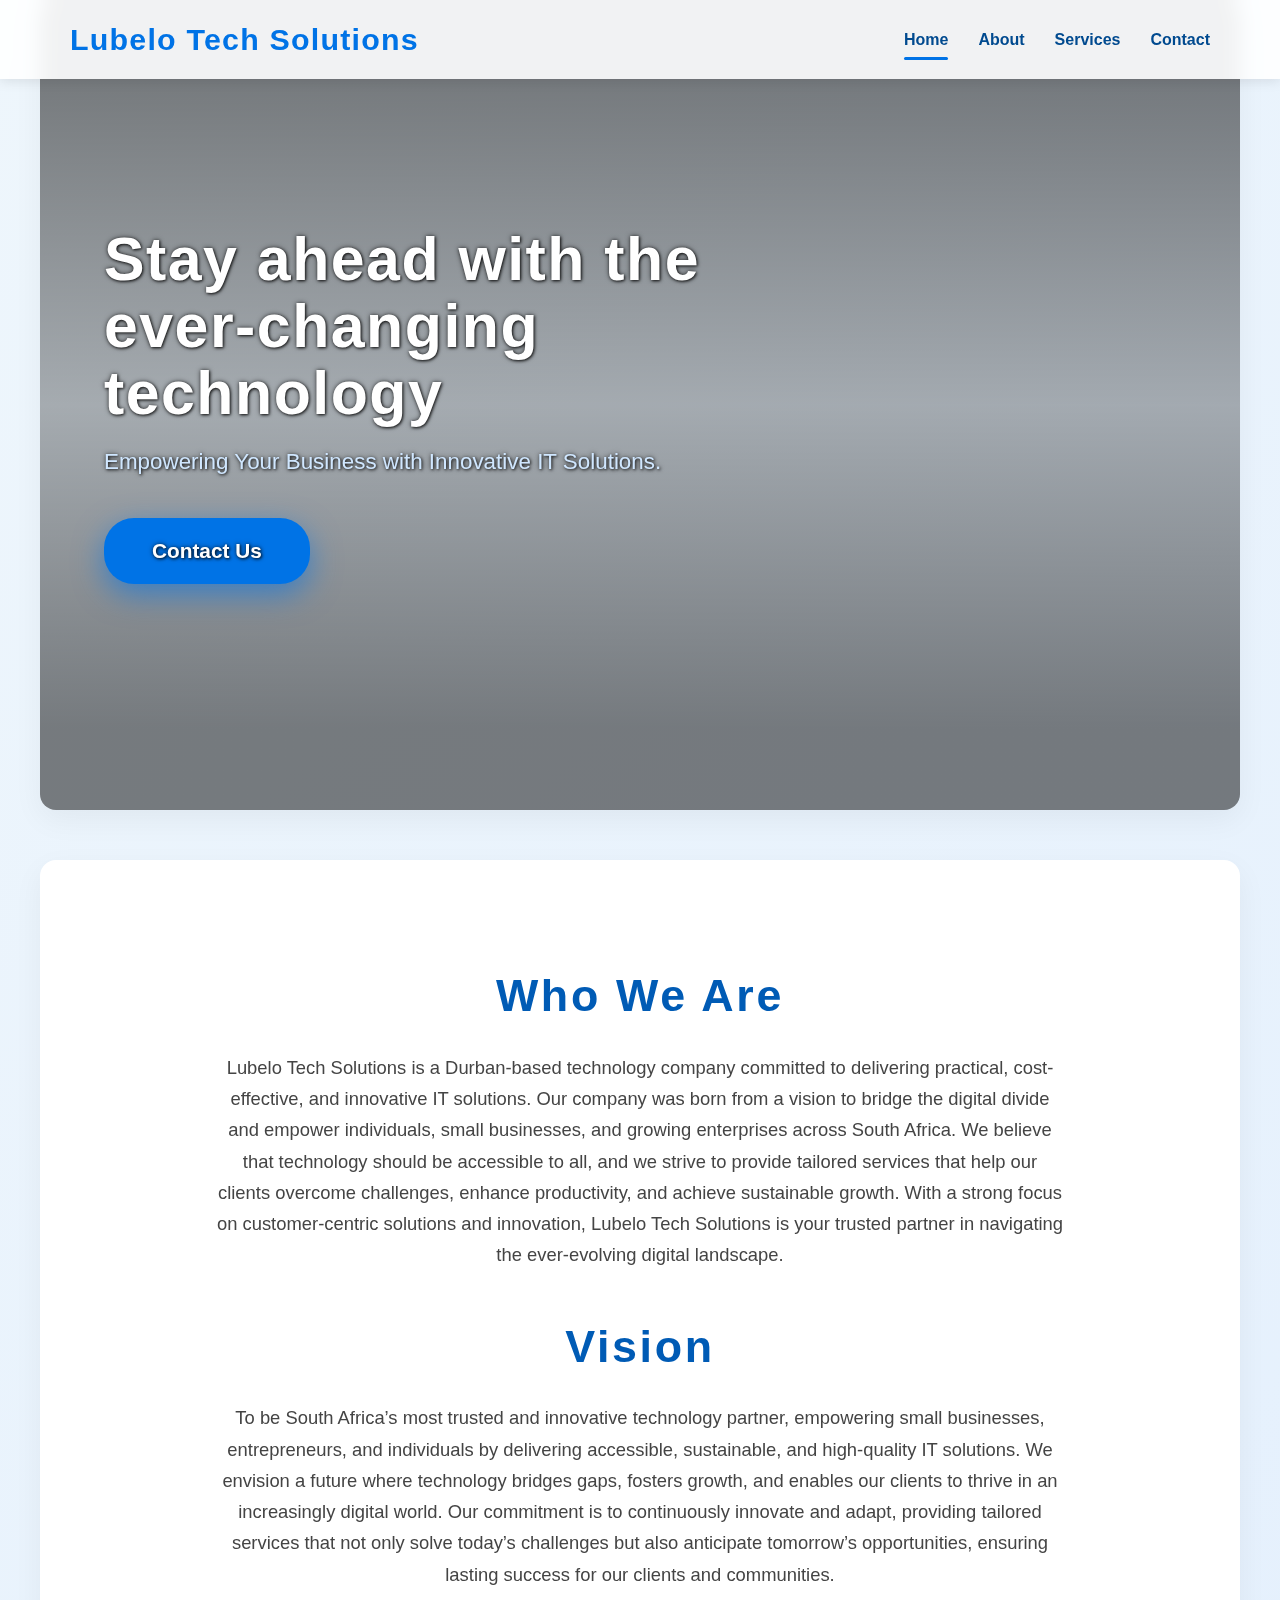
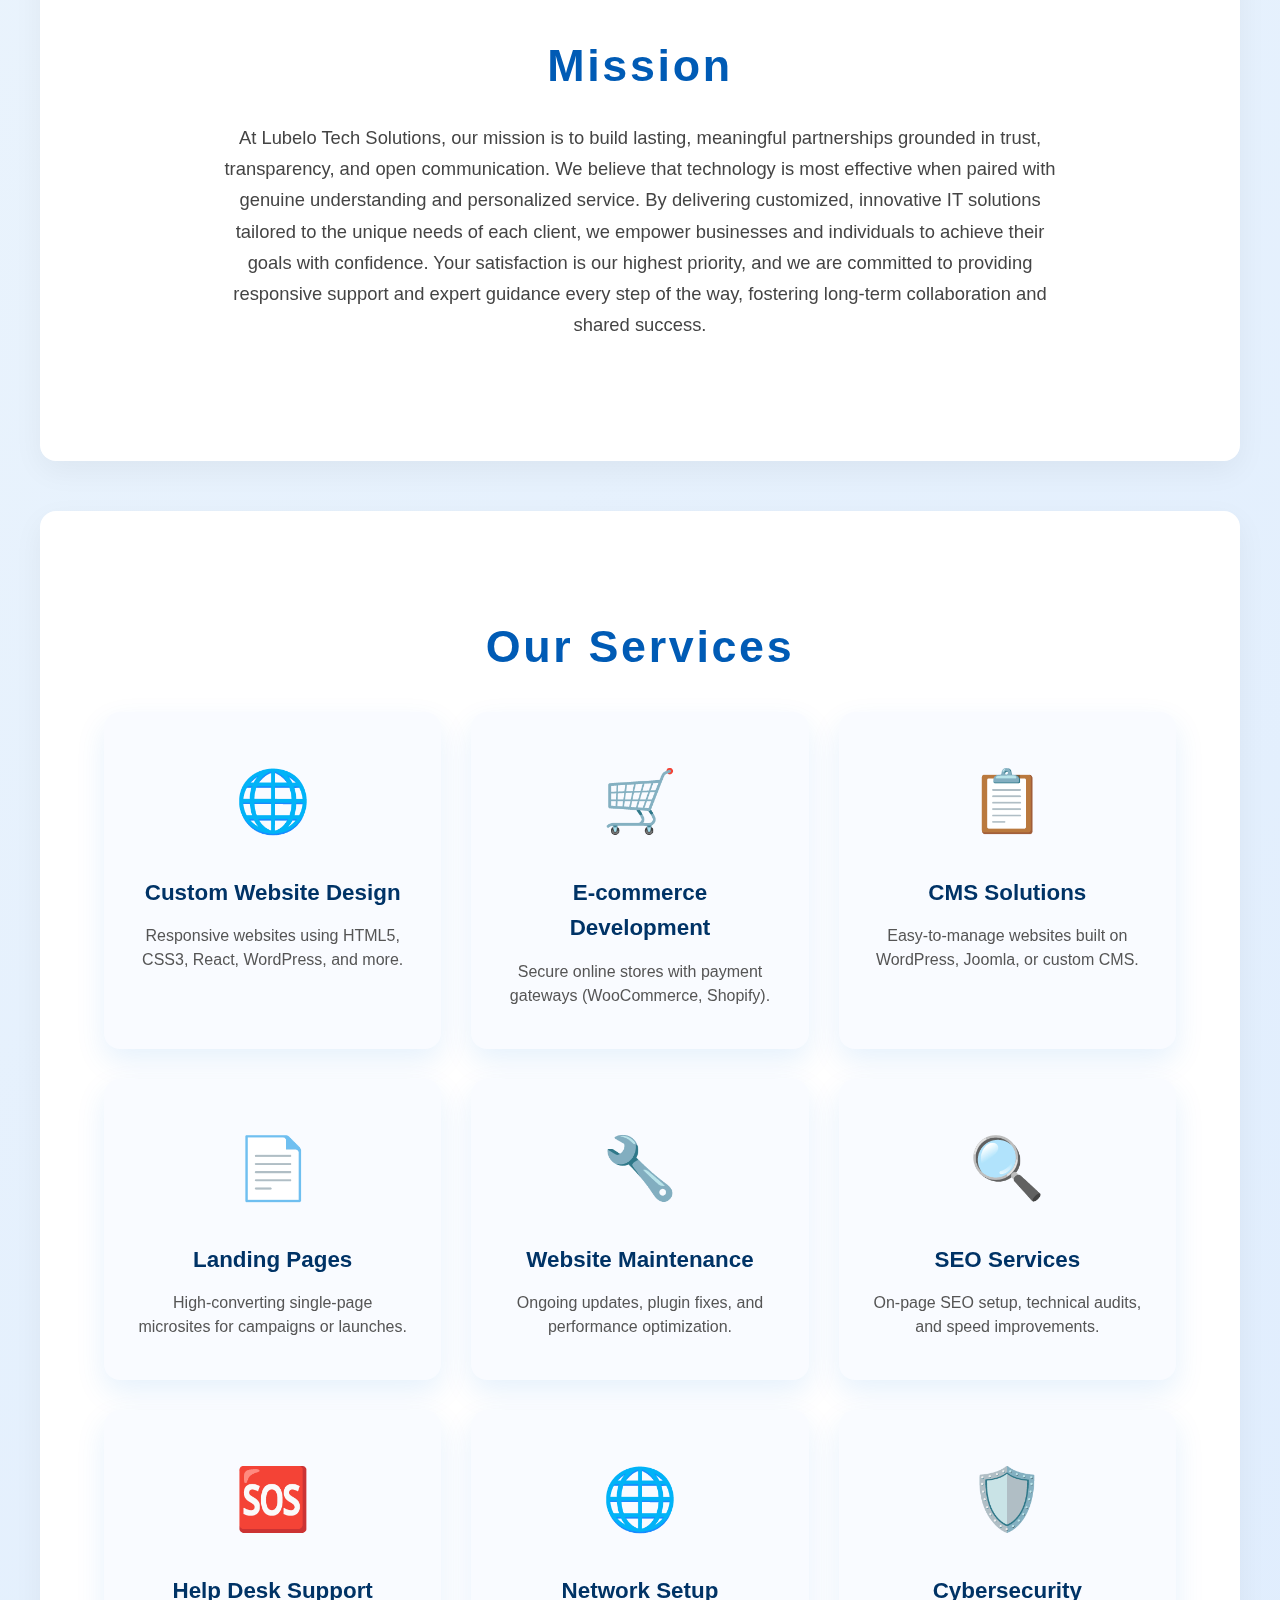
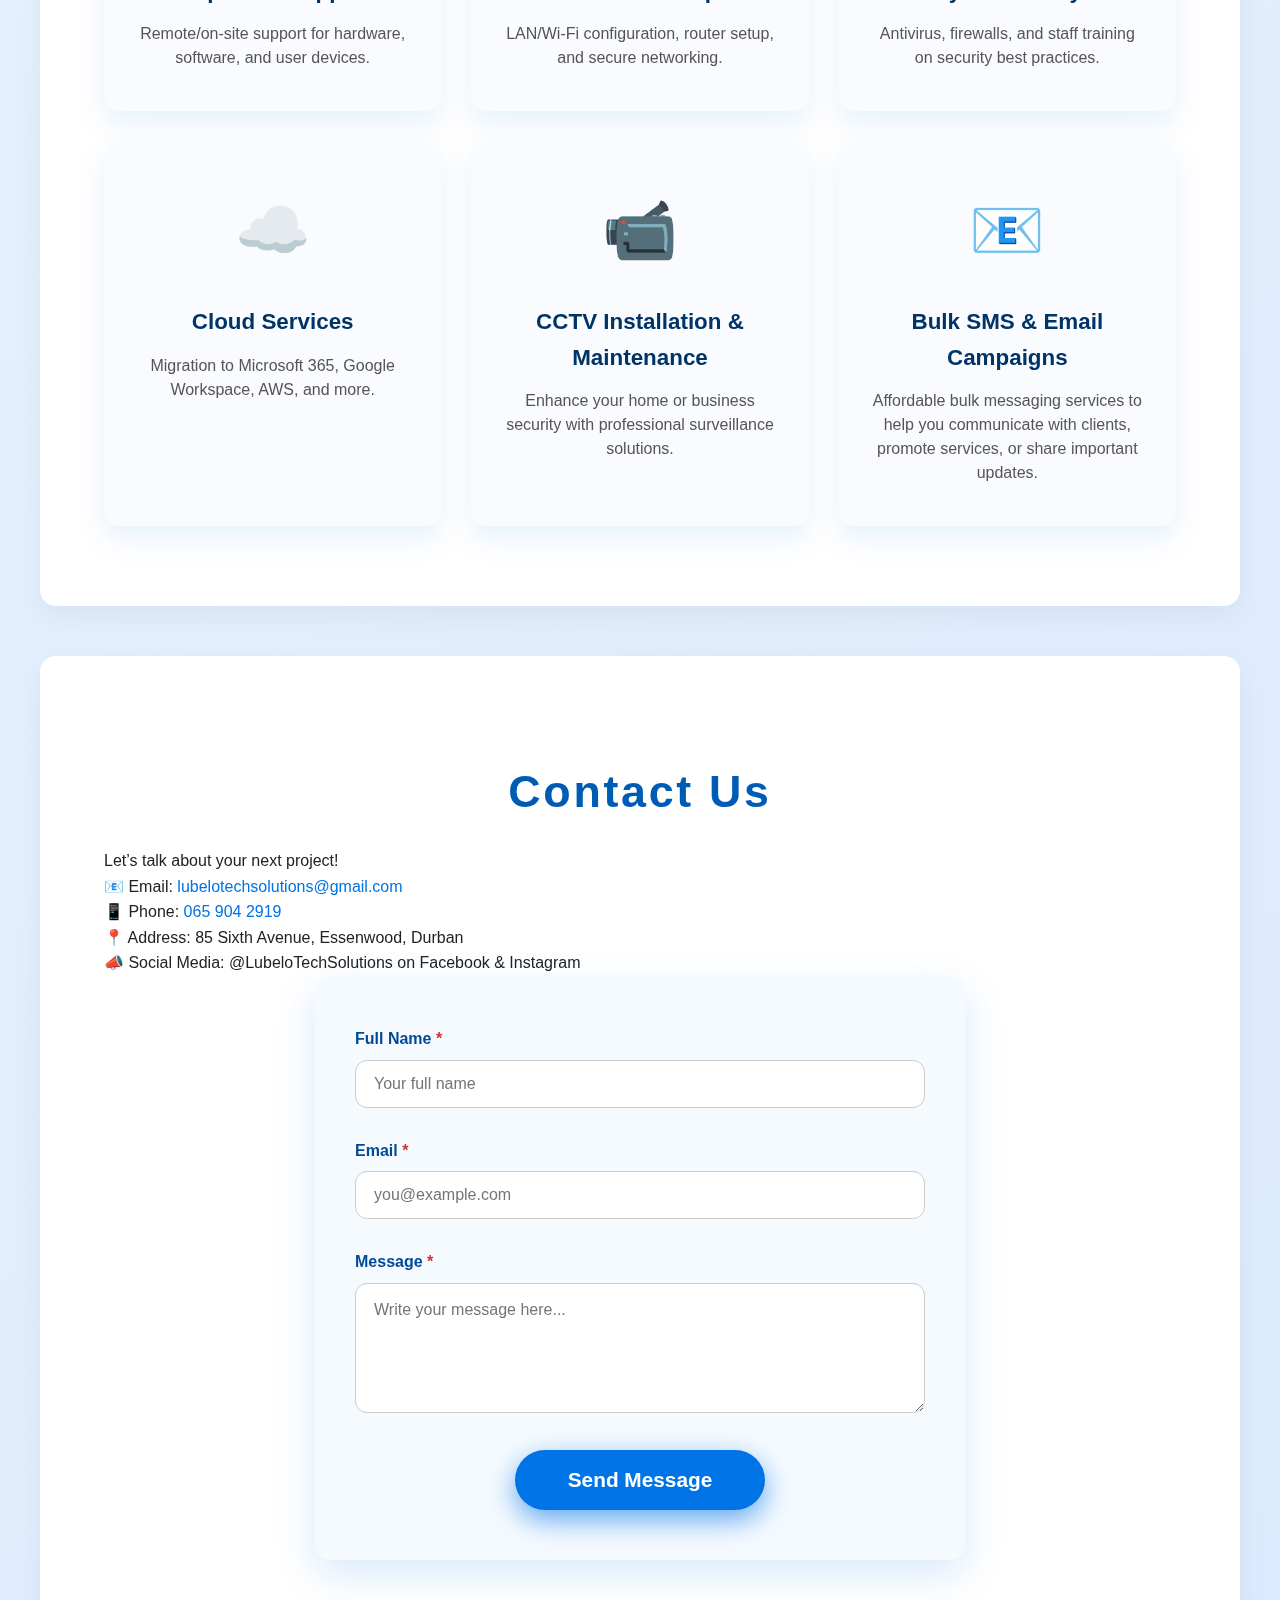
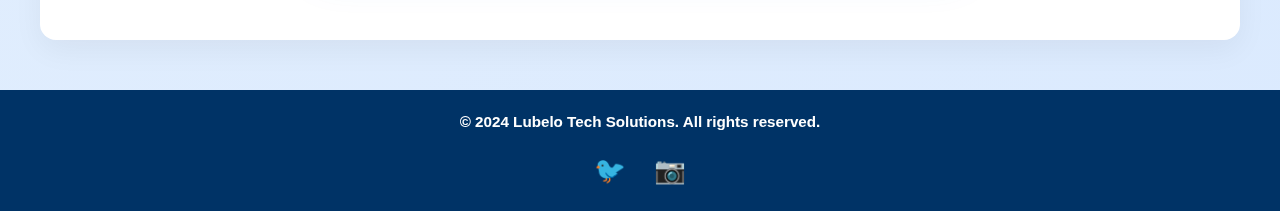
<file: code (2) (2).html>
<!DOCTYPE html>
<html lang="en">
<head>
    <meta charset="UTF-8" />
    <meta name="viewport" content="width=device-width, initial-scale=1" />
    <title>Lubelo Tech Solutions</title>
    <style>
        /* Reset and base */
        *, *::before, *::after {
            box-sizing: border-box;
            margin: 0; padding: 0;
        }
        body {
            font-family: 'Segoe UI', Tahoma, Geneva, Verdana, sans-serif;
            line-height: 1.6;
            color: #222;
            background: linear-gradient(135deg, #eef6fc, #dbeafe);
            scroll-behavior: smooth;
            min-height: 100vh;
            display: flex;
            flex-direction: column;
        }
        a {
            text-decoration: none;
            color: #0073e6;
            transition: color 0.3s ease;
        }
        a:hover, a:focus {
            color: #005bb5;
            outline: none;
        }
        img {
            max-width: 100%;
            display: block;
            border-radius: 12px;
        }

        /* Navbar */
        header {
            position: fixed;
            top: 0; left: 0; right: 0;
            z-index: 1000;
            transition: background-color 0.4s ease, box-shadow 0.4s ease;
            background-color: rgba(255, 255, 255, 0.9);
            box-shadow: 0 2px 12px rgba(0,0,0,0.1);
            backdrop-filter: saturate(180%) blur(10px);
        }
        .navbar {
            max-width: 1200px;
            margin: auto;
            display: flex;
            justify-content: space-between;
            align-items: center;
            padding: 15px 30px;
        }
        .brand {
            font-weight: 900;
            font-size: 1.9rem;
            letter-spacing: 1.2px;
            color: #0073e6;
            cursor: default;
            font-family: 'Segoe UI Black', 'Segoe UI', Tahoma, Geneva, Verdana, sans-serif;
            user-select: none;
        }
        nav ul {
            list-style: none;
            display: flex;
        }
        nav li {
            margin-left: 30px;
        }
        nav a {
            font-weight: 600;
            font-size: 1rem;
            padding: 6px 0;
            position: relative;
            color: #004a8f;
        }
        nav a::after {
            content: '';
            position: absolute;
            bottom: -6px;
            left: 0;
            width: 0;
            height: 3px;
            background-color: #0073e6;
            transition: width 0.3s ease;
            border-radius: 2px;
        }
        nav a:hover::after,
        nav a:focus::after,
        nav a.active::after {
            width: 100%;
        }
        nav a:hover,
        nav a:focus {
            color: #0073e6;
            outline: none;
        }

        .menu-toggle {
            display: none;
            flex-direction: column;
            cursor: pointer;
        }
        .menu-toggle span {
            height: 3px;
            width: 25px;
            background: #0073e6;
            border-radius: 2px;
            margin-bottom: 4px;
            transition: all 0.3s ease;
        }

        /* Hero */
        .hero {
            background: url('https://images.unsplash.com/photo-1504384308090-c894fdcc538d?auto=format&fit=crop&w=1400&q=80') no-repeat center center/cover;
            height: 90vh;
            color: white;
            display: flex;
            flex-direction: column;
            justify-content: center;
            align-items: flex-start;
            padding: 0 5vw;
            text-shadow:
                1px 1px 3px rgba(0,0,0,0.8),
                0 0 5px rgba(0,0,0,0.6);
            position: relative;
            overflow: hidden;
        }
        .hero::before {
            content: '';
            position: absolute;
            inset: 0;
            background: linear-gradient(180deg, rgba(0,0,0,0.5) 10%, rgba(0,0,0,0.3) 50%, rgba(0,0,0,0.5) 90%);
            z-index: 1;
        }
        .hero > * {
            position: relative;
            z-index: 2;
            max-width: 650px;
        }
        .hero h1 {
            font-size: 3.8rem;
            font-weight: 900;
            margin-bottom: 18px;
            letter-spacing: 1.5px;
            line-height: 1.1;
        }
        .hero p {
            font-size: 1.4rem;
            font-weight: 400;
            margin-bottom: 40px;
            line-height: 1.5;
            color: #d0e7ff;
        }
        .btn-primary {
            background-color: #0073e6;
            color: white;
            font-size: 1.3rem;
            font-weight: 700;
            padding: 16px 48px;
            border-radius: 30px;
            border: none;
            cursor: pointer;
            box-shadow: 0 10px 30px rgba(0,115,230,0.6);
            transition: background-color 0.4s ease, box-shadow 0.4s ease, transform 0.3s ease;
            user-select: none;
        }
        .btn-primary:hover,
        .btn-primary:focus {
            background-color: #005bb5;
            box-shadow: 0 15px 40px rgba(0,91,181,0.8);
            transform: translateY(-3px);
            outline: none;
        }

        /* Sections */
        main {
            flex-grow: 1;
        }
        section {
            padding: 100px 5vw 80px;
            max-width: 1200px;
            margin: auto;
            background: white;
            border-radius: 16px;
            box-shadow: 0 10px 30px rgba(0,0,0,0.05);
            margin-bottom: 50px;
        }
        h2.section-title {
            text-align: center;
            font-size: 2.8rem;
            color: #005bb5;
            font-weight: 900;
            margin-bottom: 20px;
            letter-spacing: 0.06em;
        }
        p.section-description, .about-content {
            max-width: 850px;
            margin: 0 auto 40px;
            font-weight: 400;
            font-size: 1.15rem;
            color: #444;
            text-align: center;
            line-height: 1.7;
        }

        /* Services grid */
        .services {
            display: grid;
            grid-template-columns: repeat(auto-fit,minmax(300px,1fr));
            gap: 30px;
            padding-top: 10px;
        }
        .service-card {
            background: #f9fbff;
            box-shadow: 0 12px 30px rgb(0 115 230 / 0.1);
            border-radius: 16px;
            padding: 40px 30px;
            transition: transform 0.3s ease, box-shadow 0.3s ease;
            cursor: default;
            text-align: center;
            border: 1px solid transparent;
        }
        .service-card:hover,
        .service-card:focus-within {
            transform: translateY(-12px);
            box-shadow: 0 20px 45px rgb(0 115 230 / 0.25);
            border-color: #0073e6;
            outline: none;
        }
        .service-icon {
            font-size: 3.8rem;
            margin-bottom: 24px;
            color: #0073e6;
            user-select: none;
        }
        .service-title {
            font-weight: 800;
            font-size: 1.4rem;
            margin-bottom: 14px;
            color: #003366;
            transition: color 0.3s ease;
        }
        .service-card:hover .service-title,
        .service-card:focus-within .service-title {
            color: #005bb5;
        }
        .service-desc {
            font-weight: 400;
            color: #555;
            font-size: 1rem;
            line-height: 1.5;
            user-select: none;
        }

        /* Contact section */
        .contact-form {
            max-width: 650px;
            margin: auto;
            background: #f5faff;
            padding: 50px 40px;
            border-radius: 15px;
            box-shadow: 0 15px 40px rgba(0 115 230 / 0.15);
        }
        .form-group {
            margin-bottom: 30px;
            text-align: left;
        }
        label {
            display: block;
            font-weight: 700;
            color: #004a99;
            margin-bottom: 8px;
        }
        input[type=text],
        input[type=email],
        textarea {
            width: 100%;
            padding: 14px 18px;
            font-size: 1rem;
            border-radius: 12px;
            border: 1.8px solid #ccc;
            font-family: inherit;
            transition: border-color 0.3s ease, box-shadow 0.3s ease;
        }
        input[type=text]:focus,
        input[type=email]:focus,
        textarea:focus {
            border-color: #0073e6;
            box-shadow: 0 0 12px #66a2ff;
            outline: none;
        }
        textarea {
            min-height: 130px;
            resize: vertical;
            font-weight: 400;
            line-height: 1.5;
        }
        .btn-submit {
            background-color: #0073e6;
            border: none;
            color: white;
            font-weight: 900;
            padding: 18px 50px;
            font-size: 1.3rem;
            border-radius: 35px;
            cursor: pointer;
            box-shadow: 0 10px 28px rgba(0,115,230,0.6);
            transition: background-color 0.3s ease, box-shadow 0.3s ease, transform 0.2s ease;
            display: block;
            margin-top: 10px;
            user-select: none;
            width: 100%;
            max-width: 250px;
            margin-left: auto;
            margin-right: auto;
        }
        .btn-submit:hover,
        .btn-submit:focus {
            background-color: #005bb5;
            box-shadow: 0 15px 40px rgba(0,91,181,0.8);
            transform: translateY(-3px);
            outline: none;
        }
        .form-message {
            margin-top: 18px;
            font-weight: 700;
            color: green;
            display: none;
            text-align: center;
            font-size: 1rem;
        }

        /* Footer */
        footer {
            background-color: #003366;
            color: white;
            padding: 20px 10px;
            text-align: center;
            font-size: 0.95rem;
            user-select: none;
            font-weight: 600;
        }
        .footer-socials {
            margin: 15px 0 0;
        }
        .footer-socials a {
            margin: 0 12px;
            color: white;
            font-size: 1.6rem;
            transition: color 0.3s ease;
        }
        .footer-socials a:hover, .footer-socials a:focus {
            color: #66a3ff;
            outline: none;
        }

        /* Responsive */
        @media (max-width: 768px) {
            nav ul {
                display: none;
                flex-direction: column;
                background-color: #003366;
                position: absolute;
                top: 65px;
                right: 30px;
                width: 180px;
                border-radius: 0 0 12px 12px;
                box-shadow: 0 6px 15px rgba(0,0,0,0.25);
            }
            nav ul.show {
                display: flex;
            }
            nav li {
                margin: 15px 0;
                text-align: right;
                margin-right: 25px;
            }
            .menu-toggle {
                display: flex;
            }
            .hero {
                align-items: center;
                text-align: center;
                padding: 0 15px;
                height: auto;
                min-height: 60vh;
            }
            .hero h1 {
                font-size: 2.8rem;
                max-width: 100%;
            }
            .hero p {
                font-size: 1.1rem;
                max-width: 100%;
                margin-bottom: 30px;
            }
            section {
                padding: 70px 15px;
            }
            .services {
                grid-template-columns: 1fr;
            }
            .btn-submit {
                max-width: 100%;
            }
        }
    </style>
</head>
<body>

<header class="transparent" id="header">
    <div class="navbar container">
        <div class="brand" aria-label="Lubelo Tech Solutions Logo" tabindex="0">Lubelo Tech Solutions</div>
        <nav>
            <div class="menu-toggle" id="menu-toggle" aria-label="Mobile menu toggle" role="button" tabindex="0">
                <span></span><span></span><span></span>
            </div>
            <ul id="nav-list" role="menubar" aria-label="Primary navigation">
                <li role="none"><a role="menuitem" href="#home" class="active" tabindex="0">Home</a></li>
                <li role="none"><a role="menuitem" href="#about" tabindex="0">About</a></li>
                <li role="none"><a role="menuitem" href="#services" tabindex="0">Services</a></li>
                <li role="none"><a role="menuitem" href="#contact" tabindex="0">Contact</a></li>
            </ul>
        </nav>
    </div>
</header>

<main>
    <section class="hero" id="home" role="banner" aria-label="Hero section">
        <h1>Stay ahead with the ever-changing technology</h1>
        <p>Empowering Your Business with Innovative IT Solutions.</p>
        <a href="#contact" class="btn-primary" tabindex="0">Contact Us</a>
    </section>

    <section id="about" aria-label="About us section">
        <h2 class="section-title">Who We Are</h2>
        <p class="about-content">
            Lubelo Tech Solutions is a Durban-based technology company committed to delivering practical,
            cost-effective, and innovative IT solutions.
            Our company was born from a vision to bridge the digital divide and empower individuals, 
            small businesses, and growing enterprises across South Africa.
            We believe that technology should be accessible to all, 
            and we strive to provide tailored services that help our clients overcome challenges, 
            enhance productivity, and achieve sustainable growth. 
            With a strong focus on customer-centric solutions and innovation, 
            Lubelo Tech Solutions is your trusted partner in navigating the ever-evolving digital landscape.

        </p>
        <h2 class="section-title">Vision</h2>
        <p class="about-content">
            To be South Africa’s most trusted and innovative technology partner,
        empowering small businesses, entrepreneurs, and individuals by delivering accessible, 
        sustainable, and high-quality IT solutions. We envision a future where technology bridges gaps,
        fosters growth, and enables our clients to thrive in an increasingly digital world. 
        Our commitment is to continuously innovate and adapt, providing tailored services 
        that not only solve today’s challenges but also anticipate tomorrow’s opportunities, 
        ensuring lasting success for our clients and communities.
        </p>
        <h2 class="section-title">Mission</h2>
        <p class="about-content">
           At Lubelo Tech Solutions, our mission is to build lasting, meaningful partnerships grounded
        in trust, transparency, and open communication. We believe that technology is most effective
        when paired with genuine understanding and personalized service. By delivering customized,
        innovative IT solutions tailored to the unique needs of each client, we empower businesses
        and individuals to achieve their goals with confidence. Your satisfaction is our highest priority, 
        and we are committed to providing responsive support and expert guidance every step of the way, 
        fostering long-term collaboration and shared success.
        </p>
    </section>

    <section id="services" aria-label="Services section">
        <h2 class="section-title">Our Services</h2>
        <div class="services" role="list">
            <article class="service-card" role="listitem" tabindex="0" aria-label="Custom Website Design">
                <div class="service-icon" aria-hidden="true">🌐</div>
                <h3 class="service-title">Custom Website Design</h3>
                <p class="service-desc">Responsive websites using HTML5, CSS3, React, WordPress, and more.</p>
            </article>
            <article class="service-card" role="listitem" tabindex="0" aria-label="E-commerce Development">
                <div class="service-icon" aria-hidden="true">🛒</div>
                <h3 class="service-title">E-commerce Development</h3>
                <p class="service-desc">Secure online stores with payment gateways (WooCommerce, Shopify).</p>
            </article>
            <article class="service-card" role="listitem" tabindex="0" aria-label="CMS Solutions">
                <div class="service-icon" aria-hidden="true">📋</div>
                <h3 class="service-title">CMS Solutions</h3>
                <p class="service-desc">Easy-to-manage websites built on WordPress, Joomla, or custom CMS.</p>
            </article>
            <article class="service-card" role="listitem" tabindex="0" aria-label="Landing Pages">
                <div class="service-icon" aria-hidden="true">📄</div>
                <h3 class="service-title">Landing Pages</h3>
                <p class="service-desc">High-converting single-page microsites for campaigns or launches.</p>
            </article>
            <article class="service-card" role="listitem" tabindex="0" aria-label="Website Maintenance">
                <div class="service-icon" aria-hidden="true">🔧</div>
                <h3 class="service-title">Website Maintenance</h3>
                <p class="service-desc">Ongoing updates, plugin fixes, and performance optimization.</p>
            </article>
            <article class="service-card" role="listitem" tabindex="0" aria-label="SEO Services">
                <div class="service-icon" aria-hidden="true">🔍</div>
                <h3 class="service-title">SEO Services</h3>
                <p class="service-desc">On-page SEO setup, technical audits, and speed improvements.</p>
            </article>
            <article class="service-card" role="listitem" tabindex="0" aria-label="Help Desk Support">
                <div class="service-icon" aria-hidden="true">🆘</div>
                <h3 class="service-title">Help Desk Support</h3>
                <p class="service-desc">Remote/on-site support for hardware, software, and user devices.</p>
            </article>
            <article class="service-card" role="listitem" tabindex="0" aria-label="Network Setup">
                <div class="service-icon" aria-hidden="true">🌐</div>
                <h3 class="service-title">Network Setup</h3>
                <p class="service-desc">LAN/Wi-Fi configuration, router setup, and secure networking.</p>
            </article>
            <article class="service-card" role="listitem" tabindex="0" aria-label="Cybersecurity">
                <div class="service-icon" aria-hidden="true">🛡️</div>
                <h3 class="service-title">Cybersecurity</h3>
                <p class="service-desc">Antivirus, firewalls, and staff training on security best practices.</p>
            </article>
            <article class="service-card" role="listitem" tabindex="0" aria-label="Cloud Services">
                <div class="service-icon" aria-hidden="true">☁️</div>
                <h3 class="service-title">Cloud Services</h3>
                <p class="service-desc">Migration to Microsoft 365, Google Workspace, AWS, and more.</p>
            </article>
            <article class="service-card" role="listitem" tabindex="0" aria-label="CCTV Installation & Maintenance">
                <div class="service-icon" aria-hidden="true">📹</div>
                <h3 class="service-title">CCTV Installation & Maintenance</h3>
                <p class="service-desc">Enhance your home or business security with professional surveillance solutions.</p>
            </article>
            <article class="service-card" role="listitem" tabindex="0" aria-label="Bulk SMS & Email Campaigns">
                <div class="service-icon" aria-hidden="true">📧</div>
                <h3 class="service-title">Bulk SMS & Email Campaigns</h3>
                <p class="service-desc">Affordable bulk messaging services to help you communicate with clients, promote services, or share important updates.</p>
            </article>
        </div>
    </section>

    <section id="contact" aria-label="Contact us section">
        <h2 class="section-title">Contact Us</h2>
        <p>Let’s talk about your next project!</p>
        <p>📧 Email: <a href="mailto:lubelotechsolutions@gmail.com" tabindex="0">lubelotechsolutions@gmail.com</a></p>
        <p>📱 Phone: <a href="tel:0659042919" tabindex="0">065 904 2919</a></p>
        <p>📍 Address: 85 Sixth Avenue, Essenwood, Durban</p>
        <p>📣 Social Media: @LubeloTechSolutions on Facebook & Instagram</p>
        <form class="contact-form" id="contact-form" novalidate>
            <div class="form-group">
                <label for="name">Full Name <span aria-hidden="true" style="color:#d23030">*</span></label>
                <input type="text" id="name" name="name" placeholder="Your full name" required aria-required="true" tabindex="0" />
            </div>
            <div class="form-group">
                <label for="email">Email <span aria-hidden="true" style="color:#d23030">*</span></label>
                <input type="email" id="email" name="email" placeholder="you@example.com" required aria-required="true" tabindex="0" />
            </div>
            <div class="form-group">
                <label for="message">Message <span aria-hidden="true" style="color:#d23030">*</span></label>
                <textarea id="message" name="message" placeholder="Write your message here..." required aria-required="true" tabindex="0"></textarea>
            </div>
            <button class="btn-submit" type="submit" tabindex="0">Send Message</button>
            <div class="form-message" role="alert" aria-live="polite"></div>
        </form>
    </section>
</main>

<footer>
    &copy; 2024 Lubelo Tech Solutions. All rights reserved.
    <div class="footer-socials" aria-label="Social media links">
        <a href="https://facebook.com/LubeloTechSolutions" target="_blank" rel="noopener" aria-label="Facebook" tabindex="0" >&#x1F426;</a>
        <a href="https://www.instagram.com/lubelo_tech_solutions/" target="_blank" rel="noopener" aria-label="Instagram" tabindex="0">&#x1F4F7;</a>
    </div>
</footer>

<script>
    // Mobile menu toggle
    const menuToggle = document.getElementById('menu-toggle');
    const navList = document.getElementById('nav-list');

    menuToggle.addEventListener('click', () => {
        navList.classList.toggle('show');
    });
    menuToggle.addEventListener('keydown', (e) => {
        if (e.key === 'Enter' || e.key === ' ') {
            e.preventDefault();
            navList.classList.toggle('show');
        }
    });
    // Close menu on link click
    [...navList.querySelectorAll('a')].forEach(link => {
        link.addEventListener('click', () => {
            navList.classList.remove('show');
        });
    });

    // Active menu link switching on scroll
    const sections = document.querySelectorAll('section[id]');
    const navLinks = document.querySelectorAll('nav a');

    function changeActiveLink() {
        let scrollY = window.pageYOffset;
        sections.forEach(current => {
            const sectionHeight = current.offsetHeight;
            const sectionTop = current.offsetTop - 90;
            const sectionId = current.getAttribute('id');
            if(scrollY > sectionTop && scrollY <= sectionTop + sectionHeight){
                navLinks.forEach(link => {
                    link.classList.remove('active');
                    if(link.getAttribute('href') === '#' + sectionId){
                        link.classList.add('active');
                    }
                });
            }
        });
    }
    window.addEventListener('scroll', changeActiveLink);

    // Smooth scroll for nav links (default smooth set in CSS)

    // Change navbar background on scroll
    const header = document.getElementById('header');
    window.addEventListener('scroll', () => {
        if(window.scrollY > 50) {
            header.classList.add('solid');
            header.classList.remove('transparent');
        } else {
            header.classList.add('transparent');
            header.classList.remove('solid');
        }
    });

    // Contact form submission handling
    const form = document.getElementById('contact-form');
    const formMessage = form.querySelector('.form-message');

    form.addEventListener('submit', e => {
        e.preventDefault();

        // Simple validation
        const name = form.name.value.trim();
        const email = form.email.value.trim();
        const message = form.message.value.trim();

        if(!name || !email || !message) {
            formMessage.style.display = 'block';
            formMessage.style.color = '#d23030';
            formMessage.textContent = 'Please fill out all required fields.';
            return;
        }
        // Email format check
        const emailRegex = /^[^\s@]+@[^\s@]+\.[^\s@]+$/;
        if(!emailRegex.test(email)) {
            formMessage.style.display = 'block';
            formMessage.style.color = '#d23030';
            formMessage.textContent = 'Please enter a valid email address.';
            return;
        }

        formMessage.style.color = 'green';
        formMessage.textContent = 'Thank you for contacting us! We will respond shortly.';
        formMessage.style.display = 'block';

        form.reset();
    });
</script>
</body>
</html>
</file>
<file: styles.css>
/* CSS Reset and Base Styles */
*,
*::before,
*::after {
  margin: 0;
  padding: 0;
  box-sizing: border-box;
}

html {
  scroll-behavior: smooth;
  font-size: 16px;
}

body {
  font-family: "Inter", -apple-system, BlinkMacSystemFont, "Segoe UI", "Roboto", "Oxygen", "Ubuntu", "Cantarell",
    sans-serif;
  line-height: 1.6;
  color: #2d3748;
  background-color: #ffffff;
  overflow-x: hidden;
}

/* Skip Link for Accessibility */
.skip-link {
  position: absolute;
  top: -40px;
  left: 6px;
  background: #3182ce;
  color: #fff;
  padding: 8px;
  text-decoration: none;
  border-radius: 4px;
  z-index: 10000;
}

.skip-link:focus {
  top: 6px;
}

/* Screen Reader Only */
.sr-only {
  position: absolute;
  width: 1px;
  height: 1px;
  padding: 0;
  margin: -1px;
  overflow: hidden;
  clip: rect(0, 0, 0, 0);
  white-space: nowrap;
  border: 0;
}

/* Loading Screen */
.loading-screen {
  position: fixed;
  top: 0;
  left: 0;
  width: 100%;
  height: 100%;
  background: linear-gradient(135deg, #1e40af 0%, #3b82f6 50%, #60a5fa 100%);
  display: flex;
  align-items: center;
  justify-content: center;
  z-index: 10000;
  transition: opacity 0.5s ease;
}

.loading-content {
  text-align: center;
  color: white;
}

.loading-logo {
  font-size: 3rem;
  font-weight: bold;
  margin-bottom: 1rem;
  background: linear-gradient(to right, #ffffff, #e0f2fe);
  -webkit-background-clip: text;
  background-clip: text;
  -webkit-text-fill-color: transparent;
}

.loading-text {
  font-size: 1.2rem;
  margin-bottom: 2rem;
}

.loading-spinner {
  width: 40px;
  height: 40px;
  border: 3px solid rgba(255, 255, 255, 0.3);
  border-top: 3px solid #ffffff;
  border-radius: 50%;
  animation: spin 1s linear infinite;
  margin: 0 auto;
}

@keyframes spin {
  0% {
    transform: rotate(0deg);
  }
  100% {
    transform: rotate(360deg);
  }
}

.loading-screen.hidden {
  opacity: 0;
  pointer-events: none;
}

/* Container */
.container {
  max-width: 1200px;
  margin: 0 auto;
  padding: 0 1rem;
}

@media (min-width: 768px) {
  .container {
    padding: 0 2rem;
  }
}

/* Header Styles */
.header {
  position: fixed;
  top: 0;
  left: 0;
  right: 0;
  z-index: 1000;
  transition: all 0.3s ease;
  background: transparent;
}

.header.scrolled {
  background: rgba(255, 255, 255, 0.95);
  backdrop-filter: blur(10px);
  box-shadow: 0 4px 6px rgba(0, 0, 0, 0.1);
  border-bottom: 1px solid rgba(59, 130, 246, 0.2);
}

.navbar {
  display: flex;
  align-items: center;
  justify-content: space-between;
  height: 4rem;
  position: relative;
}

.brand {
  display: flex;
  align-items: center;
  gap: 0.5rem;
  font-size: 1.25rem;
  font-weight: bold;
  text-decoration: none;
  color: #1e40af;
}

.brand-icon {
  font-size: 1.5rem;
}

.brand-text {
  background: linear-gradient(to right, #1e40af, #3b82f6);
  -webkit-background-clip: text;
  background-clip: text;
  -webkit-text-fill-color: transparent;
}

@media (min-width: 768px) {
  .brand {
    font-size: 1.5rem;
  }
}

.nav-desktop {
  display: none;
  gap: 2rem;
}

.nav-link {
  font-weight: 500;
  text-decoration: none;
  color: #1e40af;
  transition: all 0.3s ease;
  position: relative;
  padding: 0.5rem 0;
}

.header.scrolled .nav-link {
  color: #2563eb;
}

.nav-link::after {
  content: "";
  position: absolute;
  bottom: 0;
  left: 0;
  width: 0;
  height: 2px;
  background: linear-gradient(to right, #3b82f6, #60a5fa);
  transition: width 0.3s ease;
}

.nav-link:hover::after,
.nav-link:focus::after {
  width: 100%;
}

.nav-link:hover,
.nav-link:focus {
  color: #3b82f6;
}

.menu-toggle {
  display: flex;
  flex-direction: column;
  background: none;
  border: none;
  cursor: pointer;
  padding: 0.5rem;
  transition: transform 0.3s ease;
}

.menu-toggle:hover {
  transform: scale(1.1);
}

.hamburger {
  width: 1.5rem;
  height: 2px;
  background: #1e40af;
  margin: 2px 0;
  transition: 0.3s;
  border-radius: 1px;
}

.header.scrolled .hamburger {
  background: #2563eb;
}

.menu-toggle.active .hamburger:nth-child(1) {
  transform: rotate(-45deg) translate(-5px, 6px);
}

.menu-toggle.active .hamburger:nth-child(2) {
  opacity: 0;
}

.menu-toggle.active .hamburger:nth-child(3) {
  transform: rotate(45deg) translate(-5px, -6px);
}

.nav-mobile {
  display: none;
  background: rgba(255, 255, 255, 0.98);
  border-top: 1px solid rgba(59, 130, 246, 0.2);
  backdrop-filter: blur(10px);
  position: absolute;
  top: 100%;
  left: 0;
  right: 0;
  box-shadow: 0 4px 6px rgba(0, 0, 0, 0.1);
}

.nav-mobile.active {
  display: block;
  animation: slideDown 0.3s ease;
}

@keyframes slideDown {
  from {
    opacity: 0;
    transform: translateY(-10px);
  }
  to {
    opacity: 1;
    transform: translateY(0);
  }
}

.nav-mobile nav {
  padding: 1rem 0;
}

.nav-link-mobile {
  display: block;
  padding: 0.75rem 1rem;
  text-decoration: none;
  color: #1e40af;
  transition: all 0.3s ease;
  border-left: 3px solid transparent;
}

.nav-link-mobile:hover,
.nav-link-mobile:focus {
  color: #3b82f6;
  background: rgba(59, 130, 246, 0.1);
  border-left-color: #3b82f6;
}

@media (min-width: 768px) {
  .nav-desktop {
    display: flex;
  }

  .menu-toggle {
    display: none;
  }
}

/* Hero Section */
.hero {
  position: relative;
  min-height: 100vh;
  display: flex;
  align-items: center;
  justify-content: center;
  overflow: hidden;
}

.hero-background {
  position: absolute;
  inset: 0;
  background: linear-gradient(135deg, #1e40af 0%, #3b82f6 50%, #60a5fa 100%);
}

.hero-overlay {
  position: absolute;
  inset: 0;
  background: rgba(0, 0, 0, 0.1);
}

.hero-animations {
  position: absolute;
  inset: 0;
  overflow: hidden;
}

.floating-circle {
  position: absolute;
  width: 20rem;
  height: 20rem;
  background: rgba(255, 255, 255, 0.1);
  border-radius: 50%;
  filter: blur(3rem);
  animation: float 6s ease-in-out infinite;
}

.circle-1 {
  top: -10rem;
  right: -10rem;
  background: rgba(34, 197, 94, 0.1);
}

.circle-2 {
  bottom: -10rem;
  left: -10rem;
  background: rgba(249, 115, 22, 0.1);
  animation-delay: 3s;
}

@keyframes float {
  0%,
  100% {
    transform: translateY(0px) scale(1);
    opacity: 0.3;
  }
  50% {
    transform: translateY(-20px) scale(1.1);
    opacity: 0.6;
  }
}

.hero-content {
  position: relative;
  z-index: 10;
  text-align: center;
  color: white;
  padding: 2rem 1rem;
  max-width: 80rem;
  margin: 0 auto;
}

.hero-title {
  font-size: 2.5rem;
  font-weight: bold;
  margin-bottom: 1.5rem;
  animation: fadeInUp 1s ease-out;
  line-height: 1.2;
}

.hero-highlight {
  background: linear-gradient(to right, #fbbf24, #f59e0b);
  -webkit-background-clip: text;
  background-clip: text;
  -webkit-text-fill-color: transparent;
  display: inline-block;
}

.hero-slogan {
  font-size: 1.25rem;
  font-weight: 600;
  color: #fbbf24;
  margin-bottom: 2rem;
  animation: fadeInUp 1s ease-out 0.3s both;
  font-style: italic;
}

.hero-description {
  font-size: 1.125rem;
  color: #e0f2fe;
  margin-bottom: 2rem;
  animation: fadeInUp 1s ease-out 0.6s both;
  max-width: 600px;
  margin-left: auto;
  margin-right: auto;
}

.btn-primary {
  background: linear-gradient(to right, #22c55e, #16a34a);
  color: white;
  padding: 1rem 2rem;
  font-size: 1.125rem;
  font-weight: 600;
  border: none;
  border-radius: 50px;
  cursor: pointer;
  box-shadow: 0 10px 25px rgba(34, 197, 94, 0.3);
  transition: all 0.3s ease;
  animation: fadeInUp 1s ease-out 0.9s both;
  text-transform: uppercase;
  letter-spacing: 0.5px;
}

.btn-primary:hover,
.btn-primary:focus {
  background: linear-gradient(to right, #16a34a, #15803d);
  transform: translateY(-2px) scale(1.05);
  box-shadow: 0 15px 35px rgba(34, 197, 94, 0.4);
}

@keyframes fadeInUp {
  from {
    opacity: 0;
    transform: translateY(30px);
  }
  to {
    opacity: 1;
    transform: translateY(0);
  }
}

@media (min-width: 768px) {
  .hero-title {
    font-size: 3.5rem;
  }

  .hero-slogan {
    font-size: 1.75rem;
  }

  .hero-description {
    font-size: 1.25rem;
  }
}

@media (min-width: 1024px) {
  .hero-title {
    font-size: 4.5rem;
  }

  .hero-slogan {
    font-size: 2rem;
  }

  .hero-description {
    font-size: 1.5rem;
  }
}

/* About Section */
.about {
  padding: 5rem 0;
  background: linear-gradient(135deg, #f8fafc 0%, #e2e8f0 100%);
}

.about-grid {
  display: grid;
  gap: 2rem;
  max-width: 1200px;
  margin: 0 auto;
}

.about-card {
  padding: 2rem;
  border-radius: 1rem;
  color: white;
  box-shadow: 0 10px 30px rgba(0, 0, 0, 0.1);
  transition: all 0.3s ease;
  position: relative;
  overflow: hidden;
}

.card-one {
  background: linear-gradient(135deg, #1e40af 0%, #3b82f6 100%);
}

.card-two {
  background: linear-gradient(135deg, #22c55e 0%, #16a34a 100%);
}

.card-three {
  background: linear-gradient(135deg, #f59e0b 0%, #d97706 100%);
}

.about-card::before {
  content: "";
  position: absolute;
  top: 0;
  left: 0;
  right: 0;
  height: 3px;
  background: rgba(255, 255, 255, 0.3);
}

.about-card:hover {
  transform: translateY(-10px);
  box-shadow: 0 20px 40px rgba(0, 0, 0, 0.15);
}

.about-card h3 {
  font-size: 1.5rem;
  font-weight: bold;
  margin-bottom: 1rem;
  color: white;
}

.about-card p {
  line-height: 1.7;
  color: rgba(255, 255, 255, 0.9);
}

@media (min-width: 768px) {
  .about-grid {
    grid-template-columns: repeat(3, 1fr);
  }
}

/* Services Section */
.services {
  padding: 5rem 0;
  background: white;
}

.section-header {
  text-align: center;
  margin-bottom: 4rem;
}

.section-title {
  font-size: 2.5rem;
  font-weight: bold;
  margin-bottom: 1rem;
  background: linear-gradient(to right, #1e40af, #3b82f6);
  -webkit-background-clip: text;
  background-clip: text;
  -webkit-text-fill-color: transparent;
}

.section-description {
  font-size: 1.25rem;
  color: #64748b;
  max-width: 32rem;
  margin: 0 auto 1rem;
}

.section-slogan {
  font-size: 1.125rem;
  color: #1e40af;
  font-weight: 600;
  font-style: italic;
}

.services-grid {
  display: grid;
  gap: 2rem;
}

.service-card {
  padding: 2rem;
  border-radius: 1rem;
  background: white;
  border: 1px solid #e2e8f0;
  box-shadow: 0 4px 6px rgba(0, 0, 0, 0.05);
  transition: all 0.3s ease;
  overflow: hidden;
  position: relative;
}

/* Colorful service icons */
.service-card:nth-child(1) .service-icon {
  background: linear-gradient(135deg, #1e40af, #3b82f6);
}
.service-card:nth-child(2) .service-icon {
  background: linear-gradient(135deg, #22c55e, #16a34a);
}
.service-card:nth-child(3) .service-icon {
  background: linear-gradient(135deg, #f59e0b, #d97706);
}
.service-card:nth-child(4) .service-icon {
  background: linear-gradient(135deg, #ef4444, #dc2626);
}
.service-card:nth-child(5) .service-icon {
  background: linear-gradient(135deg, #8b5cf6, #7c3aed);
}
.service-card:nth-child(6) .service-icon {
  background: linear-gradient(135deg, #06b6d4, #0891b2);
}
.service-card:nth-child(7) .service-icon {
  background: linear-gradient(135deg, #ec4899, #db2777);
}
.service-card:nth-child(8) .service-icon {
  background: linear-gradient(135deg, #84cc16, #65a30d);
}
.service-card:nth-child(9) .service-icon {
  background: linear-gradient(135deg, #f97316, #ea580c);
}
.service-card:nth-child(10) .service-icon {
  background: linear-gradient(135deg, #6366f1, #4f46e5);
}
.service-card:nth-child(11) .service-icon {
  background: linear-gradient(135deg, #14b8a6, #0d9488);
}
.service-card:nth-child(12) .service-icon {
  background: linear-gradient(135deg, #f43f5e, #e11d48);
}

.service-card::before {
  content: "";
  position: absolute;
  top: 0;
  left: 0;
  right: 0;
  height: 2px;
  background: linear-gradient(to right, transparent, #3b82f6, transparent);
  transform: scaleX(0);
  transition: transform 0.3s ease;
}

.service-card:hover::before {
  transform: scaleX(1);
}

.service-card:hover {
  box-shadow: 0 15px 30px rgba(0, 0, 0, 0.1);
  transform: translateY(-0.5rem);
  border-color: #cbd5e0;
}

.service-icon {
  width: 4rem;
  height: 4rem;
  border-radius: 50%;
  display: flex;
  align-items: center;
  justify-content: center;
  color: white;
  margin-bottom: 1.5rem;
  transition: all 0.3s ease;
}

.service-card:hover .service-icon {
  transform: scale(1.1) rotate(5deg);
  box-shadow: 0 10px 25px rgba(0, 0, 0, 0.15);
}

.service-card h3 {
  font-size: 1.25rem;
  font-weight: bold;
  margin-bottom: 1rem;
  color: #1e293b;
}

.service-card p {
  color: #64748b;
  line-height: 1.6;
}

@media (min-width: 768px) {
  .services-grid {
    grid-template-columns: repeat(2, 1fr);
  }

  .section-title {
    font-size: 3rem;
  }
}

@media (min-width: 1024px) {
  .services-grid {
    grid-template-columns: repeat(3, 1fr);
  }
}

/* Contact Section */
.contact {
  padding: 5rem 0;
  background: linear-gradient(135deg, #1e40af 0%, #3b82f6 100%);
  color: white;
}

.section-title-white {
  font-size: 2.5rem;
  font-weight: bold;
  margin-bottom: 1rem;
  color: white;
}

.section-description-white {
  font-size: 1.25rem;
  color: rgba(255, 255, 255, 0.9);
  margin-bottom: 1rem;
}

.section-slogan-white {
  font-size: 1.125rem;
  color: #fbbf24;
  font-weight: 600;
  font-style: italic;
}

.contact-grid {
  display: grid;
  gap: 3rem;
  max-width: 1200px;
  margin: 0 auto;
}

.contact-card {
  background: rgba(255, 255, 255, 0.1);
  border: 1px solid rgba(255, 255, 255, 0.2);
  border-radius: 1rem;
  padding: 2rem;
  box-shadow: 0 10px 30px rgba(0, 0, 0, 0.2);
  backdrop-filter: blur(10px);
}

.contact-card h3 {
  font-size: 1.5rem;
  font-weight: bold;
  margin-bottom: 1.5rem;
  color: white;
}

.contact-details {
  display: flex;
  flex-direction: column;
  gap: 1.5rem;
}

.contact-item {
  display: flex;
  flex-direction: column;
  gap: 0.5rem;
}

.contact-label {
  font-weight: 600;
  color: #fbbf24;
  font-size: 0.9rem;
  text-transform: uppercase;
  letter-spacing: 0.5px;
}

.contact-item a {
  color: rgba(255, 255, 255, 0.9);
  text-decoration: none;
  transition: color 0.3s ease;
}

.contact-item a:hover,
.contact-item a:focus {
  color: #fbbf24;
}

.social-links {
  display: flex;
  gap: 1rem;
}

.social-links a {
  padding: 0.5rem 1rem;
  background: rgba(255, 255, 255, 0.1);
  border-radius: 0.5rem;
  transition: all 0.3s ease;
}

.social-links a:hover {
  background: rgba(255, 255, 255, 0.2);
  transform: translateY(-2px);
}

.contact-form {
  display: flex;
  flex-direction: column;
  gap: 1.5rem;
}

.form-group {
  display: flex;
  flex-direction: column;
  gap: 0.5rem;
}

.form-group label {
  color: white;
  font-weight: 500;
  font-size: 0.9rem;
}

.form-group input,
.form-group textarea,
.form-group select {
  background: rgba(255, 255, 255, 0.1);
  border: 1px solid rgba(255, 255, 255, 0.2);
  border-radius: 0.5rem;
  padding: 0.75rem;
  color: white;
  font-size: 1rem;
  transition: all 0.3s ease;
  font-family: inherit;
}

.form-group input:focus,
.form-group textarea:focus,
.form-group select:focus {
  outline: none;
  border-color: #fbbf24;
  box-shadow: 0 0 0 2px rgba(251, 191, 36, 0.2);
  background: rgba(255, 255, 255, 0.15);
}

.form-group input::placeholder,
.form-group textarea::placeholder {
  color: rgba(255, 255, 255, 0.6);
}

.form-group textarea {
  min-height: 7.5rem;
  resize: vertical;
}

.form-group select {
  cursor: pointer;
}

.error-message {
  color: #fed7d7;
  font-size: 0.875rem;
  display: none;
}

.error-message.show {
  display: block;
}

.btn-submit {
  background: linear-gradient(to right, #f59e0b, #d97706);
  color: white;
  font-weight: 600;
  padding: 1rem;
  border: none;
  border-radius: 0.5rem;
  cursor: pointer;
  transition: all 0.3s ease;
  font-size: 1rem;
  text-transform: uppercase;
  letter-spacing: 0.5px;
  position: relative;
  overflow: hidden;
}

.btn-submit:hover,
.btn-submit:focus {
  background: linear-gradient(to right, #d97706, #b45309);
  transform: translateY(-2px);
  box-shadow: 0 5px 15px rgba(245, 158, 11, 0.3);
}

.btn-submit:disabled {
  opacity: 0.6;
  cursor: not-allowed;
  transform: none;
}

.form-message {
  text-align: center;
  font-weight: 600;
  margin-top: 1rem;
  padding: 1rem;
  border-radius: 0.5rem;
  display: none;
}

.form-message.success {
  color: #22c55e;
  background: rgba(34, 197, 94, 0.1);
  border: 1px solid rgba(34, 197, 94, 0.3);
  display: block;
}

.form-message.error {
  color: #fed7d7;
  background: rgba(254, 215, 215, 0.1);
  border: 1px solid rgba(254, 215, 215, 0.3);
  display: block;
}

@media (min-width: 768px) {
  .contact-grid {
    grid-template-columns: repeat(2, 1fr);
  }

  .section-title-white {
    font-size: 3rem;
  }
}

/* Footer */
.footer {
  background: #1e293b;
  color: white;
  padding: 2rem 0;
  border-top: 1px solid #334155;
}

.footer-content {
  display: flex;
  flex-direction: column;
  align-items: center;
  gap: 1rem;
}

.footer-brand {
  display: flex;
  align-items: center;
  gap: 0.5rem;
  color: #3b82f6;
  font-weight: bold;
  margin-bottom: 0.5rem;
}

.footer-text {
  color: #94a3b8;
  font-size: 0.9rem;
}

.footer-right {
  display: flex;
  flex-direction: column;
  align-items: center;
  gap: 0.5rem;
}

.footer-slogan {
  font-size: 0.875rem;
  color: #3b82f6;
  font-style: italic;
}

.footer-social {
  display: flex;
  gap: 1rem;
}

.footer-social a {
  color: #94a3b8;
  text-decoration: none;
  transition: color 0.3s ease;
  padding: 0.5rem;
}

.footer-social a:hover,
.footer-social a:focus {
  color: #3b82f6;
}

@media (min-width: 768px) {
  .footer-content {
    flex-direction: row;
    justify-content: space-between;
    align-items: flex-start;
  }

  .footer-right {
    flex-direction: row;
    gap: 1.5rem;
    align-items: center;
  }
}

/* Back to Top Button */
.back-to-top {
  position: fixed;
  bottom: 2rem;
  right: 2rem;
  background: linear-gradient(135deg, #3b82f6, #1e40af);
  color: white;
  border: none;
  border-radius: 50%;
  width: 3rem;
  height: 3rem;
  cursor: pointer;
  box-shadow: 0 4px 12px rgba(59, 130, 246, 0.3);
  transition: all 0.3s ease;
  z-index: 1000;
}

.back-to-top:hover,
.back-to-top:focus {
  transform: translateY(-2px) scale(1.1);
  box-shadow: 0 6px 20px rgba(59, 130, 246, 0.4);
}

/* Responsive Design Improvements */
@media (max-width: 480px) {
  .container {
    padding: 0 1rem;
  }

  .hero-title {
    font-size: 2rem;
  }

  .hero-slogan {
    font-size: 1rem;
  }

  .hero-description {
    font-size: 1rem;
  }

  .section-title {
    font-size: 2rem;
  }

  .section-title-white {
    font-size: 2rem;
  }

  .service-card,
  .about-card,
  .contact-card {
    padding: 1.5rem;
  }
}

/* Performance Optimizations */
@media (prefers-reduced-motion: reduce) {
  *,
  *::before,
  *::after {
    animation-duration: 0.01ms !important;
    animation-iteration-count: 1 !important;
    transition-duration: 0.01ms !important;
  }
}

/* High contrast mode support */
@media (prefers-contrast: high) {
  .hero-background {
    background: #1e40af;
  }

  .about,
  .services,
  .contact {
    background: #ffffff;
  }

  .service-card,
  .about-card,
  .contact-card {
    border-color: #1e40af;
  }
}

/* Print styles */
@media print {
  .header,
  .back-to-top,
  .loading-screen {
    display: none;
  }

  body {
    background: white;
    color: black;
  }

  .hero-background,
  .hero-overlay {
    display: none;
  }
}
</file>
<file: Final/styles.css>
/* CSS Reset and Base Styles */
*,
*::before,
*::after {
  margin: 0;
  padding: 0;
  box-sizing: border-box;
}

html {
  scroll-behavior: smooth;
  font-size: 16px;
}

body {
  font-family: "Inter", -apple-system, BlinkMacSystemFont, "Segoe UI", "Roboto", "Oxygen", "Ubuntu", "Cantarell",
    sans-serif;
  line-height: 1.6;
  color: #2d3748;
  background-color: #ffffff;
  overflow-x: hidden;
}

/* Skip Link for Accessibility */
.skip-link {
  position: absolute;
  top: -40px;
  left: 6px;
  background: #3182ce;
  color: #fff;
  padding: 8px;
  text-decoration: none;
  border-radius: 4px;
  z-index: 10000;
}

.skip-link:focus {
  top: 6px;
}

/* Screen Reader Only */
.sr-only {
  position: absolute;
  width: 1px;
  height: 1px;
  padding: 0;
  margin: -1px;
  overflow: hidden;
  clip: rect(0, 0, 0, 0);
  white-space: nowrap;
  border: 0;
}

/* Loading Screen */
.loading-screen {
  position: fixed;
  top: 0;
  left: 0;
  width: 100%;
  height: 100%;
  background: linear-gradient(135deg, #1e40af 0%, #3b82f6 50%, #60a5fa 100%);
  display: flex;
  align-items: center;
  justify-content: center;
  z-index: 10000;
  transition: opacity 0.5s ease;
}

.loading-content {
  text-align: center;
  color: white;
}

.loading-logo {
  font-size: 3rem;
  font-weight: bold;
  margin-bottom: 1rem;
  background: linear-gradient(to right, #ffffff, #e0f2fe);
  -webkit-background-clip: text;
  background-clip: text;
  -webkit-text-fill-color: transparent;
}

.loading-text {
  font-size: 1.2rem;
  margin-bottom: 2rem;
}

.loading-spinner {
  width: 40px;
  height: 40px;
  border: 3px solid rgba(255, 255, 255, 0.3);
  border-top: 3px solid #ffffff;
  border-radius: 50%;
  animation: spin 1s linear infinite;
  margin: 0 auto;
}

@keyframes spin {
  0% {
    transform: rotate(0deg);
  }
  100% {
    transform: rotate(360deg);
  }
}

.loading-screen.hidden {
  opacity: 0;
  pointer-events: none;
}

/* Container */
.container {
  max-width: 1200px;
  margin: 0 auto;
  padding: 0 1rem;
}

@media (min-width: 768px) {
  .container {
    padding: 0 2rem;
  }
}

/* Header Styles */
.header {
  position: fixed;
  top: 0;
  left: 0;
  right: 0;
  z-index: 1000;
  transition: all 0.3s ease;
  background: transparent;
}

.header.scrolled {
  background: rgba(255, 255, 255, 0.95);
  backdrop-filter: blur(10px);
  box-shadow: 0 4px 6px rgba(0, 0, 0, 0.1);
  border-bottom: 1px solid rgba(59, 130, 246, 0.2);
}

.navbar {
  display: flex;
  align-items: center;
  justify-content: space-between;
  height: 4rem;
  position: relative;
}

.brand {
  display: flex;
  align-items: center;
  gap: 0.5rem;
  font-size: 1.25rem;
  font-weight: bold;
  text-decoration: none;
  color: #1e40af;
}

.brand-icon {
  font-size: 1.5rem;
}

.brand-text {
  background: linear-gradient(to right, #1e40af, #3b82f6);
  -webkit-background-clip: text;
  background-clip: text;
  -webkit-text-fill-color: transparent;
}

@media (min-width: 768px) {
  .brand {
    font-size: 1.5rem;
  }
}

.nav-desktop {
  display: none;
  gap: 2rem;
}

.nav-link {
  font-weight: 500;
  text-decoration: none;
  color: #1e40af;
  transition: all 0.3s ease;
  position: relative;
  padding: 0.5rem 0;
}

.header.scrolled .nav-link {
  color: #2563eb;
}

.nav-link::after {
  content: "";
  position: absolute;
  bottom: 0;
  left: 0;
  width: 0;
  height: 2px;
  background: linear-gradient(to right, #3b82f6, #60a5fa);
  transition: width 0.3s ease;
}

.nav-link:hover::after,
.nav-link:focus::after {
  width: 100%;
}

.nav-link:hover,
.nav-link:focus {
  color: #3b82f6;
}

.menu-toggle {
  display: flex;
  flex-direction: column;
  background: none;
  border: none;
  cursor: pointer;
  padding: 0.5rem;
  transition: transform 0.3s ease;
}

.menu-toggle:hover {
  transform: scale(1.1);
}

.hamburger {
  width: 1.5rem;
  height: 2px;
  background: #1e40af;
  margin: 2px 0;
  transition: 0.3s;
  border-radius: 1px;
}

.header.scrolled .hamburger {
  background: #2563eb;
}

.menu-toggle.active .hamburger:nth-child(1) {
  transform: rotate(-45deg) translate(-5px, 6px);
}

.menu-toggle.active .hamburger:nth-child(2) {
  opacity: 0;
}

.menu-toggle.active .hamburger:nth-child(3) {
  transform: rotate(45deg) translate(-5px, -6px);
}

.nav-mobile {
  display: none;
  background: rgba(255, 255, 255, 0.98);
  border-top: 1px solid rgba(59, 130, 246, 0.2);
  backdrop-filter: blur(10px);
  position: absolute;
  top: 100%;
  left: 0;
  right: 0;
  box-shadow: 0 4px 6px rgba(0, 0, 0, 0.1);
}

.nav-mobile.active {
  display: block;
  animation: slideDown 0.3s ease;
}

@keyframes slideDown {
  from {
    opacity: 0;
    transform: translateY(-10px);
  }
  to {
    opacity: 1;
    transform: translateY(0);
  }
}

.nav-mobile nav {
  padding: 1rem 0;
}

.nav-link-mobile {
  display: block;
  padding: 0.75rem 1rem;
  text-decoration: none;
  color: #1e40af;
  transition: all 0.3s ease;
  border-left: 3px solid transparent;
}

.nav-link-mobile:hover,
.nav-link-mobile:focus {
  color: #3b82f6;
  background: rgba(59, 130, 246, 0.1);
  border-left-color: #3b82f6;
}

@media (min-width: 768px) {
  .nav-desktop {
    display: flex;
  }

  .menu-toggle {
    display: none;
  }
}

/* Hero Section */
.hero {
  position: relative;
  min-height: 100vh;
  display: flex;
  align-items: center;
  justify-content: center;
  overflow: hidden;
}

.hero-background {
  position: absolute;
  inset: 0;
  background: linear-gradient(135deg, #1e40af 0%, #3b82f6 50%, #60a5fa 100%);
}

.hero-overlay {
  position: absolute;
  inset: 0;
  background: rgba(0, 0, 0, 0.1);
}

.hero-animations {
  position: absolute;
  inset: 0;
  overflow: hidden;
}

.floating-circle {
  position: absolute;
  width: 20rem;
  height: 20rem;
  background: rgba(255, 255, 255, 0.1);
  border-radius: 50%;
  filter: blur(3rem);
  animation: float 6s ease-in-out infinite;
}

.circle-1 {
  top: -10rem;
  right: -10rem;
  background: rgba(34, 197, 94, 0.1);
}

.circle-2 {
  bottom: -10rem;
  left: -10rem;
  background: rgba(249, 115, 22, 0.1);
  animation-delay: 3s;
}

@keyframes float {
  0%,
  100% {
    transform: translateY(0px) scale(1);
    opacity: 0.3;
  }
  50% {
    transform: translateY(-20px) scale(1.1);
    opacity: 0.6;
  }
}

.hero-content {
  position: relative;
  z-index: 10;
  text-align: center;
  color: white;
  padding: 2rem 1rem;
  max-width: 80rem;
  margin: 0 auto;
}

.hero-title {
  font-size: 2.5rem;
  font-weight: bold;
  margin-bottom: 1.5rem;
  animation: fadeInUp 1s ease-out;
  line-height: 1.2;
}

.hero-highlight {
  background: linear-gradient(to right, #fbbf24, #f59e0b);
  -webkit-background-clip: text;
  background-clip: text;
  -webkit-text-fill-color: transparent;
  display: inline-block;
}

.hero-slogan {
  font-size: 1.25rem;
  font-weight: 600;
  color: #fbbf24;
  margin-bottom: 2rem;
  animation: fadeInUp 1s ease-out 0.3s both;
  font-style: italic;
}

.hero-description {
  font-size: 1.125rem;
  color: #e0f2fe;
  margin-bottom: 2rem;
  animation: fadeInUp 1s ease-out 0.6s both;
  max-width: 600px;
  margin-left: auto;
  margin-right: auto;
}

.btn-primary {
  background: linear-gradient(to right, #22c55e, #16a34a);
  color: white;
  padding: 1rem 2rem;
  font-size: 1.125rem;
  font-weight: 600;
  border: none;
  border-radius: 50px;
  cursor: pointer;
  box-shadow: 0 10px 25px rgba(34, 197, 94, 0.3);
  transition: all 0.3s ease;
  animation: fadeInUp 1s ease-out 0.9s both;
  text-transform: uppercase;
  letter-spacing: 0.5px;
}

.btn-primary:hover,
.btn-primary:focus {
  background: linear-gradient(to right, #16a34a, #15803d);
  transform: translateY(-2px) scale(1.05);
  box-shadow: 0 15px 35px rgba(34, 197, 94, 0.4);
}

@keyframes fadeInUp {
  from {
    opacity: 0;
    transform: translateY(30px);
  }
  to {
    opacity: 1;
    transform: translateY(0);
  }
}

@media (min-width: 768px) {
  .hero-title {
    font-size: 3.5rem;
  }

  .hero-slogan {
    font-size: 1.75rem;
  }

  .hero-description {
    font-size: 1.25rem;
  }
}

@media (min-width: 1024px) {
  .hero-title {
    font-size: 4.5rem;
  }

  .hero-slogan {
    font-size: 2rem;
  }

  .hero-description {
    font-size: 1.5rem;
  }
}

/* About Section */
.about {
  padding: 5rem 0;
  background: linear-gradient(135deg, #f8fafc 0%, #e2e8f0 100%);
}

.about-grid {
  display: grid;
  gap: 2rem;
  max-width: 1200px;
  margin: 0 auto;
}

.about-card {
  padding: 2rem;
  border-radius: 1rem;
  color: white;
  box-shadow: 0 10px 30px rgba(0, 0, 0, 0.1);
  transition: all 0.3s ease;
  position: relative;
  overflow: hidden;
}

.card-one {
  background: linear-gradient(135deg, #1e40af 0%, #3b82f6 100%);
}

.card-two {
  background: linear-gradient(135deg, #22c55e 0%, #16a34a 100%);
}

.card-three {
  background: linear-gradient(135deg, #f59e0b 0%, #d97706 100%);
}

.about-card::before {
  content: "";
  position: absolute;
  top: 0;
  left: 0;
  right: 0;
  height: 3px;
  background: rgba(255, 255, 255, 0.3);
}

.about-card:hover {
  transform: translateY(-10px);
  box-shadow: 0 20px 40px rgba(0, 0, 0, 0.15);
}

.about-card h3 {
  font-size: 1.5rem;
  font-weight: bold;
  margin-bottom: 1rem;
  color: white;
}

.about-card p {
  line-height: 1.7;
  color: rgba(255, 255, 255, 0.9);
}

@media (min-width: 768px) {
  .about-grid {
    grid-template-columns: repeat(3, 1fr);
  }
}

/* Services Section */
.services {
  padding: 5rem 0;
  background: white;
}

.section-header {
  text-align: center;
  margin-bottom: 4rem;
}

.section-title {
  font-size: 2.5rem;
  font-weight: bold;
  margin-bottom: 1rem;
  background: linear-gradient(to right, #1e40af, #3b82f6);
  -webkit-background-clip: text;
  background-clip: text;
  -webkit-text-fill-color: transparent;
}

.section-description {
  font-size: 1.25rem;
  color: #64748b;
  max-width: 32rem;
  margin: 0 auto 1rem;
}

.section-slogan {
  font-size: 1.125rem;
  color: #1e40af;
  font-weight: 600;
  font-style: italic;
}

.services-grid {
  display: grid;
  gap: 2rem;
}

.service-card {
  padding: 2rem;
  border-radius: 1rem;
  background: white;
  border: 1px solid #e2e8f0;
  box-shadow: 0 4px 6px rgba(0, 0, 0, 0.05);
  transition: all 0.3s ease;
  overflow: hidden;
  position: relative;
}

/* Colorful service icons */
.service-card:nth-child(1) .service-icon {
  background: linear-gradient(135deg, #1e40af, #3b82f6);
}
.service-card:nth-child(2) .service-icon {
  background: linear-gradient(135deg, #22c55e, #16a34a);
}
.service-card:nth-child(3) .service-icon {
  background: linear-gradient(135deg, #f59e0b, #d97706);
}
.service-card:nth-child(4) .service-icon {
  background: linear-gradient(135deg, #ef4444, #dc2626);
}
.service-card:nth-child(5) .service-icon {
  background: linear-gradient(135deg, #8b5cf6, #7c3aed);
}
.service-card:nth-child(6) .service-icon {
  background: linear-gradient(135deg, #06b6d4, #0891b2);
}
.service-card:nth-child(7) .service-icon {
  background: linear-gradient(135deg, #ec4899, #db2777);
}
.service-card:nth-child(8) .service-icon {
  background: linear-gradient(135deg, #84cc16, #65a30d);
}
.service-card:nth-child(9) .service-icon {
  background: linear-gradient(135deg, #f97316, #ea580c);
}
.service-card:nth-child(10) .service-icon {
  background: linear-gradient(135deg, #6366f1, #4f46e5);
}
.service-card:nth-child(11) .service-icon {
  background: linear-gradient(135deg, #14b8a6, #0d9488);
}
.service-card:nth-child(12) .service-icon {
  background: linear-gradient(135deg, #f43f5e, #e11d48);
}

.service-card::before {
  content: "";
  position: absolute;
  top: 0;
  left: 0;
  right: 0;
  height: 2px;
  background: linear-gradient(to right, transparent, #3b82f6, transparent);
  transform: scaleX(0);
  transition: transform 0.3s ease;
}

.service-card:hover::before {
  transform: scaleX(1);
}

.service-card:hover {
  box-shadow: 0 15px 30px rgba(0, 0, 0, 0.1);
  transform: translateY(-0.5rem);
  border-color: #cbd5e0;
}

.service-icon {
  width: 4rem;
  height: 4rem;
  border-radius: 50%;
  display: flex;
  align-items: center;
  justify-content: center;
  color: white;
  margin-bottom: 1.5rem;
  transition: all 0.3s ease;
}

.service-card:hover .service-icon {
  transform: scale(1.1) rotate(5deg);
  box-shadow: 0 10px 25px rgba(0, 0, 0, 0.15);
}

.service-card h3 {
  font-size: 1.25rem;
  font-weight: bold;
  margin-bottom: 1rem;
  color: #1e293b;
}

.service-card p {
  color: #64748b;
  line-height: 1.6;
}

@media (min-width: 768px) {
  .services-grid {
    grid-template-columns: repeat(2, 1fr);
  }

  .section-title {
    font-size: 3rem;
  }
}

@media (min-width: 1024px) {
  .services-grid {
    grid-template-columns: repeat(3, 1fr);
  }
}

/* Contact Section */
.contact {
  padding: 5rem 0;
  background: linear-gradient(135deg, #1e40af 0%, #3b82f6 100%);
  color: white;
}

.section-title-white {
  font-size: 2.5rem;
  font-weight: bold;
  margin-bottom: 1rem;
  color: white;
}

.section-description-white {
  font-size: 1.25rem;
  color: rgba(255, 255, 255, 0.9);
  margin-bottom: 1rem;
}

.section-slogan-white {
  font-size: 1.125rem;
  color: #fbbf24;
  font-weight: 600;
  font-style: italic;
}

.contact-grid {
  display: grid;
  gap: 3rem;
  max-width: 1200px;
  margin: 0 auto;
}

.contact-card {
  background: rgba(255, 255, 255, 0.1);
  border: 1px solid rgba(255, 255, 255, 0.2);
  border-radius: 1rem;
  padding: 2rem;
  box-shadow: 0 10px 30px rgba(0, 0, 0, 0.2);
  backdrop-filter: blur(10px);
}

.contact-card h3 {
  font-size: 1.5rem;
  font-weight: bold;
  margin-bottom: 1.5rem;
  color: white;
}

.contact-details {
  display: flex;
  flex-direction: column;
  gap: 1.5rem;
}

.contact-item {
  display: flex;
  flex-direction: column;
  gap: 0.5rem;
}

.contact-label {
  font-weight: 600;
  color: #fbbf24;
  font-size: 0.9rem;
  text-transform: uppercase;
  letter-spacing: 0.5px;
}

.contact-item a {
  color: rgba(255, 255, 255, 0.9);
  text-decoration: none;
  transition: color 0.3s ease;
}

.contact-item a:hover,
.contact-item a:focus {
  color: #fbbf24;
}

.social-links {
  display: flex;
  gap: 1rem;
}

.social-links a {
  padding: 0.5rem 1rem;
  background: rgba(255, 255, 255, 0.1);
  border-radius: 0.5rem;
  transition: all 0.3s ease;
}

.social-links a:hover {
  background: rgba(255, 255, 255, 0.2);
  transform: translateY(-2px);
}

.contact-form {
  display: flex;
  flex-direction: column;
  gap: 1.5rem;
}

.form-group {
  display: flex;
  flex-direction: column;
  gap: 0.5rem;
}

.form-group label {
  color: white;
  font-weight: 500;
  font-size: 0.9rem;
}

.form-group input,
.form-group textarea,
.form-group select {
  background: rgba(255, 255, 255, 0.1);
  border: 1px solid rgba(255, 255, 255, 0.2);
  border-radius: 0.5rem;
  padding: 0.75rem;
  color: white;
  font-size: 1rem;
  transition: all 0.3s ease;
  font-family: inherit;
}

.form-group input:focus,
.form-group textarea:focus,
.form-group select:focus {
  outline: none;
  border-color: #fbbf24;
  box-shadow: 0 0 0 2px rgba(251, 191, 36, 0.2);
  background: rgba(255, 255, 255, 0.15);
}

.form-group input::placeholder,
.form-group textarea::placeholder {
  color: rgba(255, 255, 255, 0.6);
}

.form-group textarea {
  min-height: 7.5rem;
  resize: vertical;
}

.form-group select {
  cursor: pointer;
}

.error-message {
  color: #fed7d7;
  font-size: 0.875rem;
  display: none;
}

.error-message.show {
  display: block;
}

.btn-submit {
  background: linear-gradient(to right, #f59e0b, #d97706);
  color: white;
  font-weight: 600;
  padding: 1rem;
  border: none;
  border-radius: 0.5rem;
  cursor: pointer;
  transition: all 0.3s ease;
  font-size: 1rem;
  text-transform: uppercase;
  letter-spacing: 0.5px;
  position: relative;
  overflow: hidden;
}

.btn-submit:hover,
.btn-submit:focus {
  background: linear-gradient(to right, #d97706, #b45309);
  transform: translateY(-2px);
  box-shadow: 0 5px 15px rgba(245, 158, 11, 0.3);
}

.btn-submit:disabled {
  opacity: 0.6;
  cursor: not-allowed;
  transform: none;
}

.form-message {
  text-align: center;
  font-weight: 600;
  margin-top: 1rem;
  padding: 1rem;
  border-radius: 0.5rem;
  display: none;
}

.form-message.success {
  color: #22c55e;
  background: rgba(34, 197, 94, 0.1);
  border: 1px solid rgba(34, 197, 94, 0.3);
  display: block;
}

.form-message.error {
  color: #fed7d7;
  background: rgba(254, 215, 215, 0.1);
  border: 1px solid rgba(254, 215, 215, 0.3);
  display: block;
}

@media (min-width: 768px) {
  .contact-grid {
    grid-template-columns: repeat(2, 1fr);
  }

  .section-title-white {
    font-size: 3rem;
  }
}

/* Footer */
.footer {
  background: #1e293b;
  color: white;
  padding: 2rem 0;
  border-top: 1px solid #334155;
}

.footer-content {
  display: flex;
  flex-direction: column;
  align-items: center;
  gap: 1rem;
}

.footer-brand {
  display: flex;
  align-items: center;
  gap: 0.5rem;
  color: #3b82f6;
  font-weight: bold;
  margin-bottom: 0.5rem;
}

.footer-text {
  color: #94a3b8;
  font-size: 0.9rem;
}

.footer-right {
  display: flex;
  flex-direction: column;
  align-items: center;
  gap: 0.5rem;
}

.footer-slogan {
  font-size: 0.875rem;
  color: #3b82f6;
  font-style: italic;
}

.footer-social {
  display: flex;
  gap: 1rem;
}

.footer-social a {
  color: #94a3b8;
  text-decoration: none;
  transition: color 0.3s ease;
  padding: 0.5rem;
}

.footer-social a:hover,
.footer-social a:focus {
  color: #3b82f6;
}

@media (min-width: 768px) {
  .footer-content {
    flex-direction: row;
    justify-content: space-between;
    align-items: flex-start;
  }

  .footer-right {
    flex-direction: row;
    gap: 1.5rem;
    align-items: center;
  }
}

/* Back to Top Button */
.back-to-top {
  position: fixed;
  bottom: 2rem;
  right: 2rem;
  background: linear-gradient(135deg, #3b82f6, #1e40af);
  color: white;
  border: none;
  border-radius: 50%;
  width: 3rem;
  height: 3rem;
  cursor: pointer;
  box-shadow: 0 4px 12px rgba(59, 130, 246, 0.3);
  transition: all 0.3s ease;
  z-index: 1000;
}

.back-to-top:hover,
.back-to-top:focus {
  transform: translateY(-2px) scale(1.1);
  box-shadow: 0 6px 20px rgba(59, 130, 246, 0.4);
}

/* Responsive Design Improvements */
@media (max-width: 480px) {
  .container {
    padding: 0 1rem;
  }

  .hero-title {
    font-size: 2rem;
  }

  .hero-slogan {
    font-size: 1rem;
  }

  .hero-description {
    font-size: 1rem;
  }

  .section-title {
    font-size: 2rem;
  }

  .section-title-white {
    font-size: 2rem;
  }

  .service-card,
  .about-card,
  .contact-card {
    padding: 1.5rem;
  }
}

/* Performance Optimizations */
@media (prefers-reduced-motion: reduce) {
  *,
  *::before,
  *::after {
    animation-duration: 0.01ms !important;
    animation-iteration-count: 1 !important;
    transition-duration: 0.01ms !important;
  }
}

/* High contrast mode support */
@media (prefers-contrast: high) {
  .hero-background {
    background: #1e40af;
  }

  .about,
  .services,
  .contact {
    background: #ffffff;
  }

  .service-card,
  .about-card,
  .contact-card {
    border-color: #1e40af;
  }
}

/* Print styles */
@media print {
  .header,
  .back-to-top,
  .loading-screen {
    display: none;
  }

  body {
    background: white;
    color: black;
  }

  .hero-background,
  .hero-overlay {
    display: none;
  }
}
</file>
